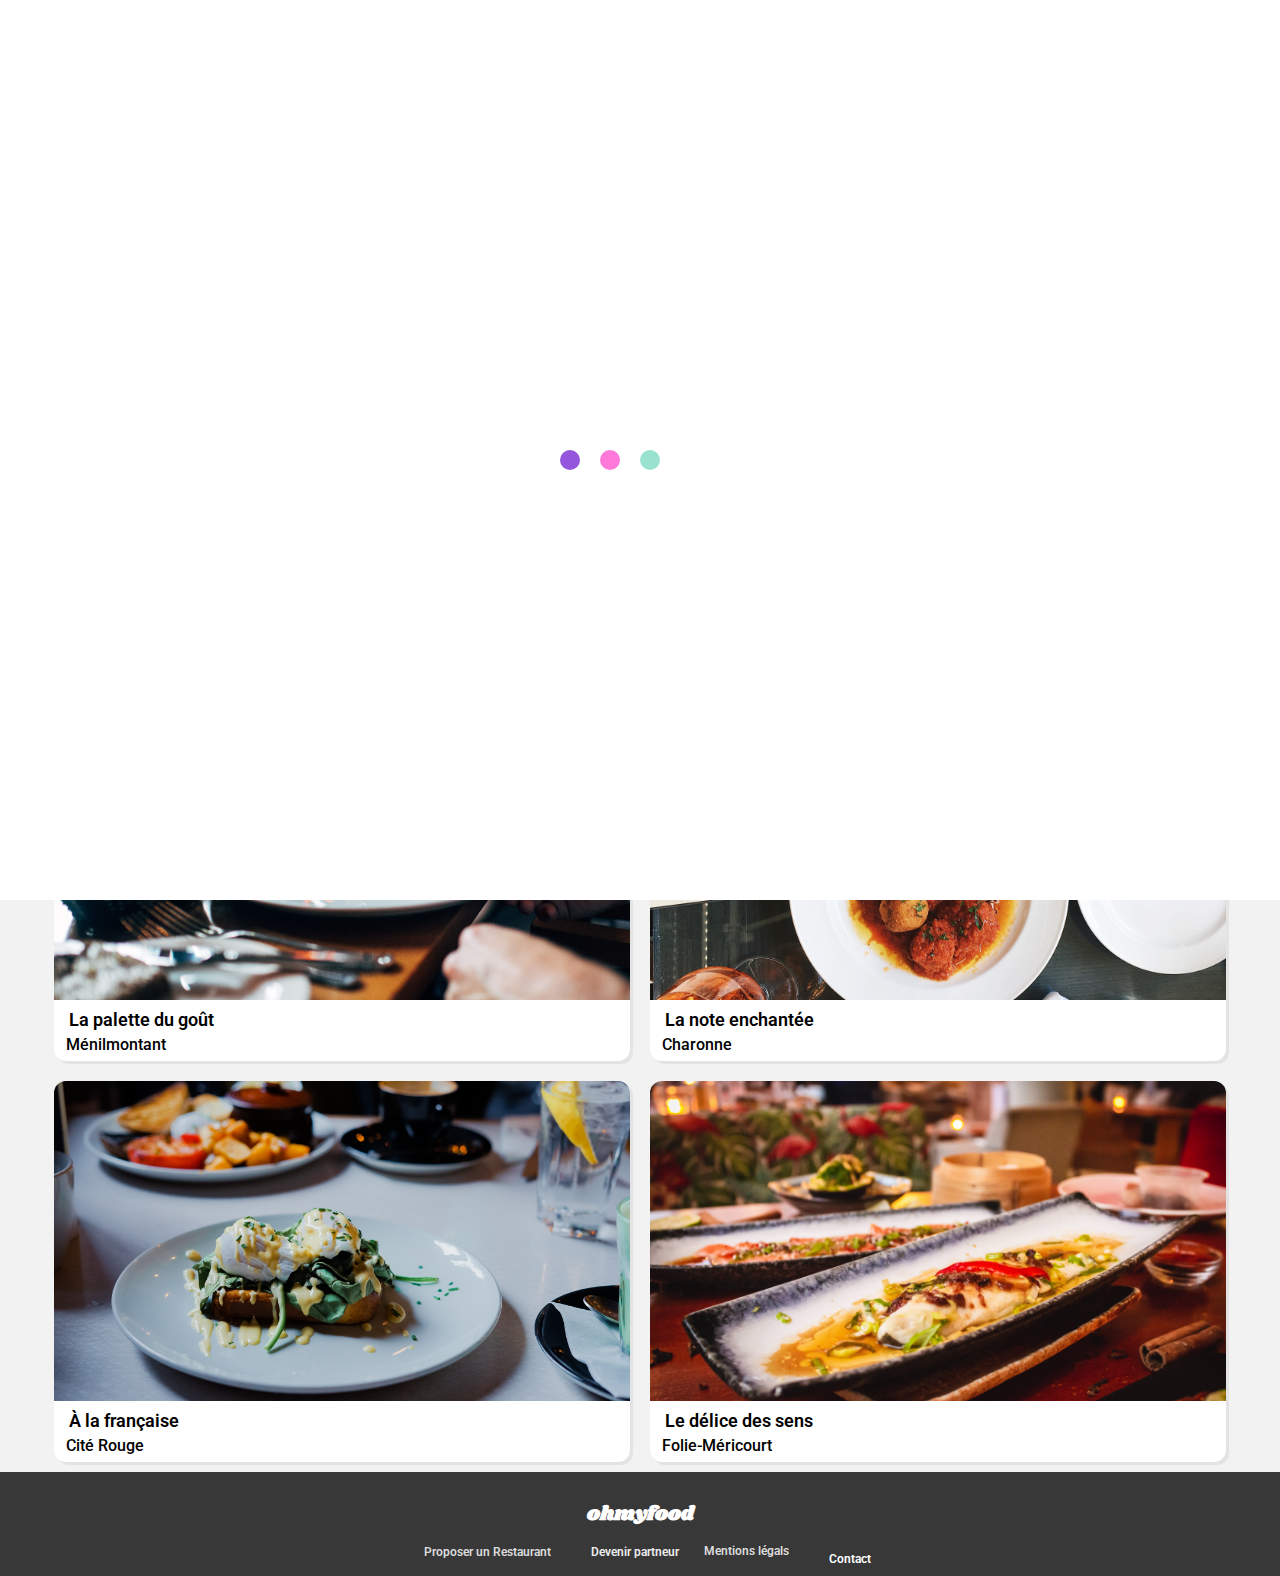
<file: index.html>
<!DOCTYPE html>
<html lang="fr">
<head>
    <meta charset="UTF-8">
    <meta name="description" content="Ohmyfood! est une entreprise de commande de repas en ligne. Notre concept permet aux
    utilisateurs de composer leur propre menu et réduire leur temps d’attente dans les
    restaurants car leur menu est préparé à l’avance. Plus de perte de temps à consulter la carte">
    <meta http-equiv="X-UA-Compatible" content="IE=edge">
    <meta name="viewport" content="width=device-width, initial-scale=1.0">
     <title>OhMyFood</title>
    <link rel="preconnect" href="https://fonts.gstatic.com">
     <link href="https://fonts.googleapis.com/css2?family=Shrikhand&display=swap" rel="stylesheet">
     <link href="https://fonts.googleapis.com/css2?family=Roboto:ital,wght@0,300;0,700;1,100;1,300;1,500&display=swap" rel="stylesheet">
     <link rel="stylesheet" href="https://use.fontawesome.com/releases/v5.15.3/css/all.css" integrity="sha384-SZXxX4whJ79/gErwcOYf+zWLeJdY/qpuqC4cAa9rOGUstPomtqpuNWT9wdPEn2fk" crossorigin="anonymous">
    <link rel="stylesheet" href="./css/style.css">
</head>
<body>
  <div class="chargementDepage">
    <div class="points">
       <div class="point1"></div>
       <div class="point2"></div>
       <div class="point3"></div>
   </div>
  </div>
  <header>
    <div class="logo">Ohmyfood</div>
       <div class="header_conteneur">
          <div class="header_location">
             <div class="paris_location">
                <a class="icon_location" href="#"><i class="fas fa-map-marker-alt"></i></a>
                <p class="header_loction_titre">Paris, BelleVille</p>
              </div>
          </div>
          <div class="header_contneur_contenu">
             <h1>Réservez le menu qui vous convient</h1>
             <p> Découvrez des restaurants d'exception,
                séléctionnés par nos soins.</p>
            <button>Explorer nos restaurants</button>
          </div>  
        </div>
    </header>
        <section class="section_buttons">
                <h1>Fonctionnement</h1>
            <ul class="buttons_dechoix">
                  <li>  
                   <div class="button" >
                      <div class="btn_items">
                         <span>1</span>
                          <div class="icon_text">
                               <i class="fas fa-mobile-alt"></i>
                               <p>Choisissez un restaurant</p>
                          </div>
                       </div>
                    </div>
                </li>
                <li>
                      <div class="button">
                        <div class="btn_items">
                           <span>2</span>
                             <div class="icon_text">
                            <i class="fas fa-list-ul"></i>
                           <p>Composer Votre menu</p>
                           </div>
                          </div>
                        </div>
                </li>
                 <li> 
                   <div class="button">
                      <div class="btn_items"> 
                        <span>3</span>
                          <div class="icon_text">
                        <i class="fas fa-store"></i>
                        <p>Dégustez au restaurant</p>
                          </div>
                      </div>
                   </div>
                </li>
            </ul> 
    </section>
    <main>
         <section class="section_cartes">
                  <h1>Restaurants</h1>
              <div class="cartes_conteneur">
                <div class="carte">
                    <div class="carte_img">
                      <a href="menu.html"><img src="images/restaurants/lapalletedugoute.jpg" alt="lapalette"></a>
                      <button>
                          Nouveau
                          </button>
                    </div>
                       <div class="carte_footer_items">
                          <h3>La palette du goût</h3>
                          <p>Ménilmontant</p>
                          <div class="coeurs">                             
                            <div class="coeur1" ><i class="far fa-heart"></i></div>
                            <div class="coeur2"><i class="fas fa-heart"></i></div>
                         </div>
                          </div>

                </div>
                    <div class="carte">
                      <div class="carte_img">
                        <a href="menu2.html"><img src="images/restaurants/lenoteenchanté.jpg" alt="lanote"></a>
                           <button>
                             Nouveau
                            </button>
                      </div>
                          <div class="carte_footer_items">
                             <h3>La note enchantée</h3>
                             <p>Charonne</p>
                             <div class="coeurs">                             
                              <div class="coeur1" ><i class="far fa-heart"></i></div>
                              <div class="coeur2"><i class="fas fa-heart"></i></div>
                           </div>
                          </div>      
                    </div>
                    <div class="carte">
                         <div class="carte_img">
                           <a href="menu3.html"><img src="images/restaurants/àlafrançaise.jpg" alt="à la français"> </a>
                           <div class="carte_footer_items">
                              <h3>À la française</h3>
                              <p>Cité Rouge</p>
                              <div class="coeurs">                             
                                <div class="coeur1" ><i class="far fa-heart"></i></div>
                                <div class="coeur2"><i class="fas fa-heart"></i></div>
                             </div>
                            </div>
                        </div>
                    </div>
                <div class="carte">
                    <div class="carte_img">
                       <a href="menu4.html"><img src="images/restaurants/ledelicedesens.jpg" alt="le delice de sens"></a>              
                         <div class="carte_footer_items">
                           <h3>Le délice des sens</h3>
                           <p>Folie-Méricourt</p>
                           <div class="coeurs">                             
                            <div class="coeur1" ><i class="far fa-heart"></i></div>
                            <div class="coeur2"><i class="fas fa-heart"></i></div>
                         </div>
                         </div>
                     </div>
                </div>
                <div></div>
              </div>
        </section>
    <footer>
      <div class="footer_items">
            <h2>ohmyfood</h2>
            <div class="footerparagraph_icons">
             <div class="footer_propose">
                <i class="fas fa-utensils"></i>
                <p>Proposer un Restaurant</p>
            </div>
            <div class="footer_partneur">
              <i class="fas fa-hands-helping"></i>
              <p>Devenir partneur</p>
            </div>
            <div class="mention_légal">
              <a href="#">Mentions légals</a>
            </div>
             <div class="contact">
                <a href="mailto:contact@ohmyfood.com">Contact</a>
             </div>
            </div>
      </div>
    </footer>  
  </main>        
</body>
</html>
</file>
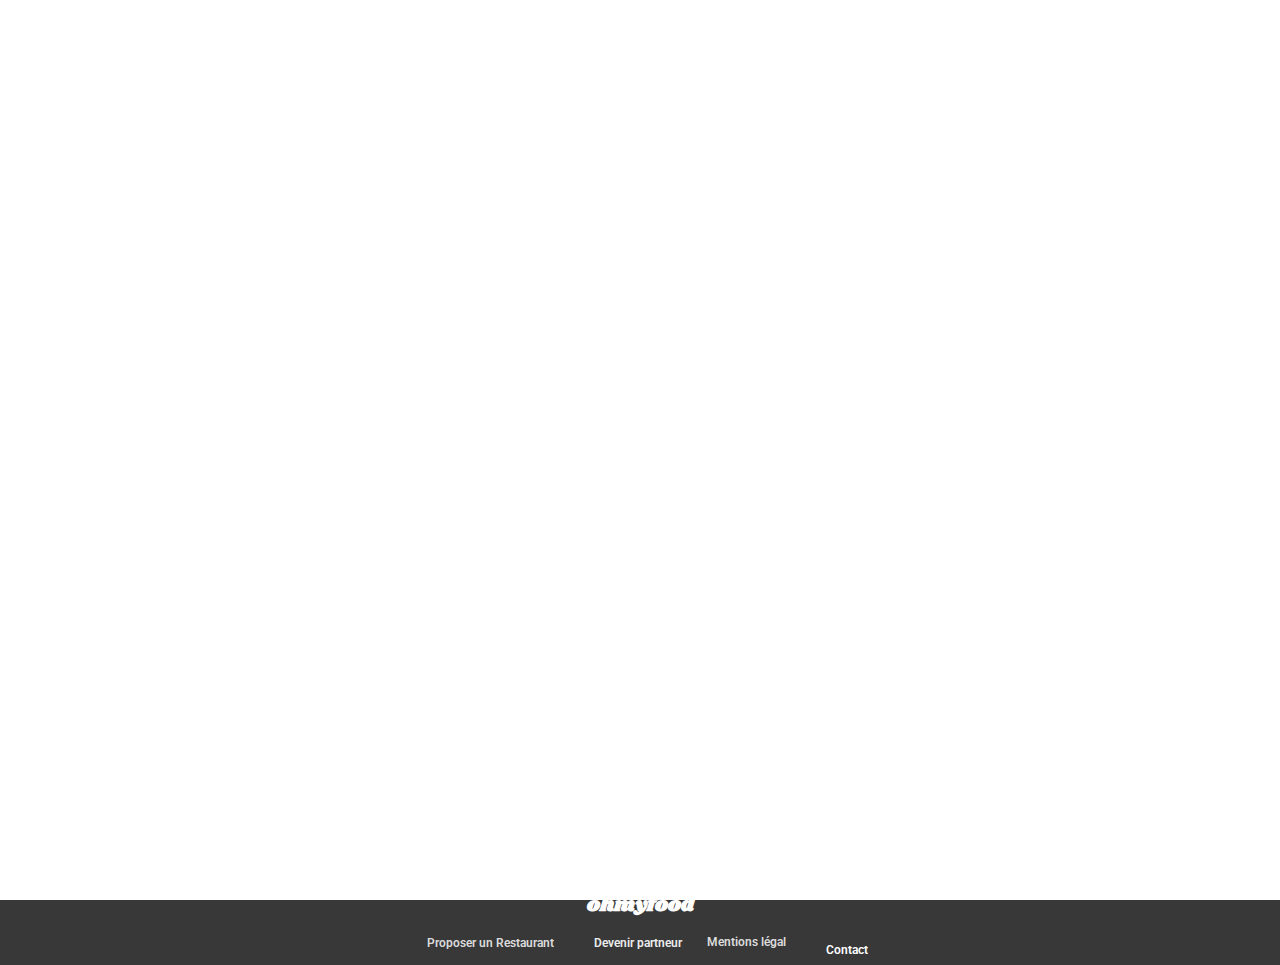
<file: menu.html>
<!DOCTYPE html>
<html lang="en">
<head>
    <meta charset="UTF-8">
    <meta http-equiv="X-UA-Compatible" content="IE=edge">
    <meta name="viewport" content="width=device-width, initial-scale=1.0">
    <title>OhMyFood</title>
    <link rel="preconnect" href="https://fonts.gstatic.com">
     <link href="https://fonts.googleapis.com/css2?family=Shrikhand&display=swap" rel="stylesheet">
     <link href="https://fonts.googleapis.com/css2?family=Roboto:ital,wght@0,300;0,700;1,100;1,300;1,500&display=swap" rel="stylesheet">
     <link rel="stylesheet" href="https://use.fontawesome.com/releases/v5.15.3/css/all.css" integrity="sha384-SZXxX4whJ79/gErwcOYf+zWLeJdY/qpuqC4cAa9rOGUstPomtqpuNWT9wdPEn2fk" crossorigin="anonymous">
    <link rel="stylesheet" href="./css/menu.css">
</head>
<body>
   <div class="chargementDepage">
      <div class="pointsderepond">
         <div class="point1"></div>
         <div class="point2"></div>
         <div class="point3"></div>
     </div>
    </div>
     <header>
          <div class="header_items">
              <a href="index.html"><i class="fas fa-arrow-left"></i></a>
              <h1>Ohmyfood</h1>
           </div>
            <div class="lapalette"><img src="images/restaurants/lapalletedugoute.jpg" alt="lapalette"></div>
      </header>
   <main>
  <section>
      <div class="menu_contneur">
         <div class="titres_icon">
            <h1>La palette du goût</h1>
            <div class="coeurs">                             
               <div class="coeur1" ><i class="far fa-heart"></i></div>
               <div class="coeur2"><i class="fas fa-heart"></i></div>
          </div>
         </div>
        <div class="box_menu_contneur">
           <div class="répas menu_entrée">
                  <p class="entrée-titre">ENTREES</p>
                <div class="menu">  
                    <div class="menu_titre_icon">
                       <h2>Fricassée d'éscargot</h2>
                       <p>au pimet d'espelette</p>
                   </div>
                      <span>25€</span>
                      <div class="slider">
                        <i class="fas fa-check-circle" aria-hidden="true"></i>
                     </div>
                </div>
                <div class="menu">
                    <div class="menu_titre_icon">
                       <h2>Foie gras de canard mi-cuit</h2>
                       <p>et ses copeaux de truffe noire</p>
                    </div>
                     <span>35€</span>
                     <div class="slider">
                        <i class="fas fa-check-circle" aria-hidden="true"></i>
                     </div>
               </div>
               <div class="menu">
                <div class="menu_titre_icon">
                     <h2>oeuf au plat</h2>
                     <p>Assaisonné à la truffe sur lit de caviar</p>
                </div>
                  <span>44€</span> 
                  <div class="slider">
                     <i class="fas fa-check-circle" aria-hidden="true"></i>
                  </div>
               </div>
             </div>
             <div class=" répas menu_plat">
                   <p class="plat_titre" >PLATS</p>
                  <div class="menu">
                     <div class="menuPlat_titre_icon">
                        <h2>Filet des boeuf aux herbes</h2>
                        <p>Accompagné de sa ribambelle de légumes</p>
                     </div>
                     <span>40€</span>
                     <div class="slider">
                        <i class="fas fa-check-circle" aria-hidden="true"></i>
                     </div>
                  </div>
            
                 <div class="menu">
                  <div class="menuPlat_titre_icon">
                    <h2>Parmentier de queque de boeuf</h2>
                    <p>à la truffe noire sa purée de pannais</p>
                  </div>
                  <span>35€</span>
                  <div class="slider">
                     <i class="fas fa-check-circle" aria-hidden="true"></i>
                  </div>
                 </div>
                 <div class="menu">   
                    <div class="menuPlat_titre_icon"> 
                       <h2>Filte de turbo</h2>
                       <p>Aux argumes</p>
                    </div>
                    <span>44€</span>
                    <div class="slider">
                     <i class="fas fa-check-circle" aria-hidden="true"></i>
                    </div>
                   </div>  
                </div>
               <div class=" répas menu_desserts">
                    <p class="titre_déssert">DESSERTS</p>
                  <div class="menu">
                      <div class="menuDesert_titre_icon">
                         <h2>Paris-Brest</h2>
                         <p>Revisiter</p>
                      </div>
                        <span>18€</span>
                        <div class="slider">
                           <i class="fas fa-check-circle" aria-hidden="true"></i>
                          </div>
                      </div>                    
                   <div class="menu">
                     <div class="menuDesert_titre_icon">
                       <h2>Macron aux chocolate d'exception</h2>
                        <p>Et glace à la vanille de madagascar</p>
                     </div>
                     <span>22€</span>
                     <div class="slider">
                        <i class="fas fa-check-circle" aria-hidden="true"></i>
                       </div>
                 </div>
                  <div class="menu">
                    <div class="menuDesert_titre_icon">
                     <h2>Mousse au chocolate</h2>
                      <p>Au pimet d'espelette et à la truffe noire</p>
                    </div>
                    <span>23€</span>
                    <div class="slider">
                     <i class="fas fa-check-circle" aria-hidden="true"></i>
                    </div>              
                  </div>  
              </div>
            </div>
          
       </div>
     <button class="btn_commande">Commander</button>  
 </section>
</main>
 <footer>
    <div class="footer_items">
          <h2>ohmyfood</h2>
        <div class="footerparagraph_icons">
           <div class="footer_propose">
              <i class="fas fa-utensils"></i>
              <p>Proposer un Restaurant</p>
          </div>
          <div class="footer_partneur">
            <i class="fas fa-hands-helping"></i>
            <p>Devenir partneur</p>
          </div>
          <div class="mention_légal">
            <a href="#">Mentions légal</a>
          </div>
           <div class="contact">
              <a href="mailto:contact@ohmyfood.com">Contact</a>
           </div>
         </div>
    </div>
   </footer>   
 </body>
            
</html>
</file>
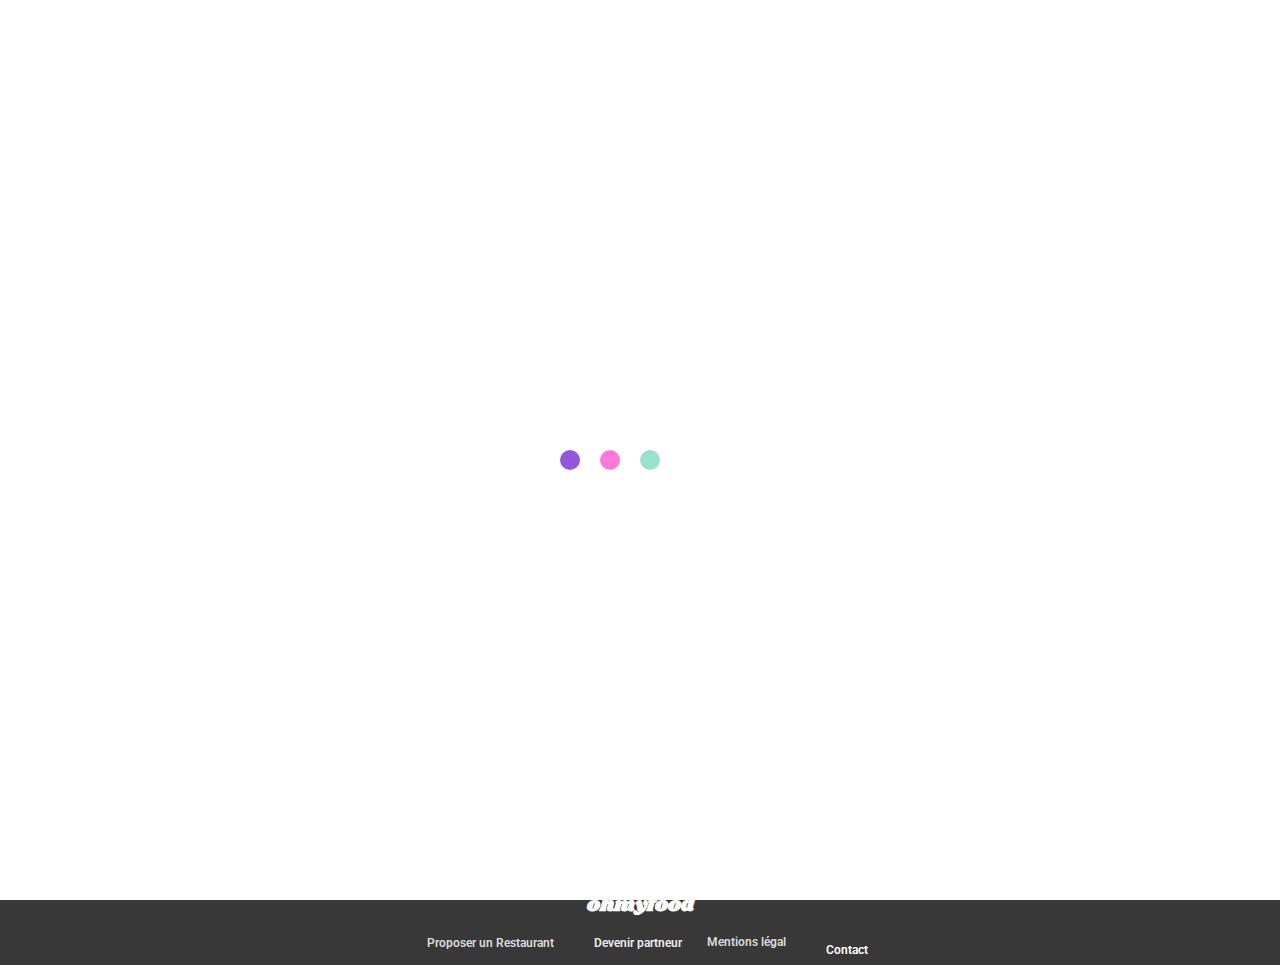
<file: menu2.html>
<!DOCTYPE html>
<html lang="en">
<head>
    <meta charset="UTF-8">
    <meta http-equiv="X-UA-Compatible" content="IE=edge">
    <meta name="viewport" content="width=device-width, initial-scale=1.0">
    <title>la palette du goût</title>
    <link rel="preconnect" href="https://fonts.gstatic.com">
     <link href="https://fonts.googleapis.com/css2?family=Shrikhand&display=swap" rel="stylesheet">
     <link href="https://fonts.googleapis.com/css2?family=Roboto:ital,wght@0,300;0,700;1,100;1,300;1,500&display=swap" rel="stylesheet">
     <link rel="stylesheet" href="https://use.fontawesome.com/releases/v5.15.3/css/all.css" integrity="sha384-SZXxX4whJ79/gErwcOYf+zWLeJdY/qpuqC4cAa9rOGUstPomtqpuNWT9wdPEn2fk" crossorigin="anonymous">
    <link rel="stylesheet" href="./css/menu2.css">
</head>
<body>
   <div class="chargementDepage">
      <div class="points">
         <div class="point1"></div>
         <div class="point2"></div>
         <div class="point3"></div>
     </div>
    </div>
    <header>
         <div class="header_items">
             <a href="index.html"><i class="fas fa-arrow-left"></i></a>
             <h1>OhmyFood</h1>
         </div>
            <div class="lanote"><img src="images/restaurants/lenoteenchanté.jpg" alt="lanote"></div>
    </header>
<main>
  <section>
      <div class="menu_contneur">
         <div class="titres_icon">
            <h1>La note enchantée</h1>
             <div class="coeurs">                             
               <div class="coeur1" ><i class="far fa-heart"></i></div>
               <div class="coeur2"><i class="fas fa-heart"></i></div>
             </div>
          </div>
         <div class="box_menu_contneur">
              <div class="menu_entrée">
                  <p class="entrée_titre">ENTREES</p>
               <div class="menu">                  
                   <div class="menu_titre_icon">
                      <h2>Ravioles de foie gras</h2>
                      <p>Accompagnés de leur crème à la truffe</p>
                   </div>
                      <span>25€</span>
                      <div class="slider">
                        <i class="fas fa-check-circle" aria-hidden="true"></i>
                     </div>   
               </div>
               <div class="menu">                 
                 <div class="menu_titre_icon">
                    <h2>Caviar osciètre </h2>
                     <p>Sur blini à la farine de blé noir</p>
                 </div>
                 <span>35€</span>
                 <div class="slider">
                   <i class="fas fa-check-circle" aria-hidden="true"></i>
                 </div> 
             </div>
              <div class="menu">
                <div class="menu_titre_icon">
                     <h2>Homard et espuma de potiron</h2>
                     <p>Mariné aux zestes d'orange</p>
                </div>
                     <span>20€</span>
                     <div class="slider">
                        <i class="fas fa-check-circle" aria-hidden="true"></i>
                     </div> 
               </div>
               <div class="menu">                 
                 <div class="menu_titre_icon">
                   <h2>Foie gras de canard cuit entier</h2>
                   <p>Confiture de figue et pain toasté</p>
                 </div>
                     <span>35€</span>
                     <div class="slider">
                        <i class="fas fa-check-circle" aria-hidden="true"></i>
                     </div> 
                </div>
             </div>
             <div class="menu_plat">
                   <p class="plat_titre" >PLATS</p>
                 <div class="menu">                       
                     <div class="menuPlat_titre_icon">
                        <h2>Noix de coquilles Saint-Jacques</h2>
                        <p>Sur lit de purée de céleri-rave</p>
                      </div>
                     <span>40€</span>
                     <div class="slider">
                        <i class="fas fa-check-circle" aria-hidden="true"></i>
                     </div> 
                  </div>           
                 <div class="menu">
                    <div class="menuPlat_titre_icon">
                       <h2>Langoustine poêlée</h2>
                       <p>Purée de patate douce</p>
                    </div>
                       <span>35€</span> 
                       <div class="slider">
                        <i class="fas fa-check-circle" aria-hidden="true"></i>
                       </div> 
                 </div>
                 <div class="menu">                    
                    <div class="menuPlat_titre_icon"> 
                       <h2>Mijoté de queue de boeuf </h2>
                       <p>Et riz sauvage aux zestes de citron</p>
                    </div>
                          <span>44€</span>
                          <div class="slider">
                           <i class="fas fa-check-circle" aria-hidden="true"></i>
                        </div> 
                   </div>  
               </div>
                   <div class="menu_desserts">
                        <p class="titre_déssert">DESSERTS</p>
                      <div class="menu">                     
                         <div class="menuDesert_titre_icon">
                            <h2>Macaron noisette et chocolat</h2>
                            <p>Glace au caramel brun et sel de Guérande</p>
                         </div>
                          <span>18€</span>
                          <div class="slider">
                           <i class="fas fa-check-circle" aria-hidden="true"></i>
                        </div> 
                      </div>                     
                    <div class="menu">                       
                       <div class="menuDesert_titre_icon">
                          <h2>Baba au rhum revisité </h2>
                          <p>Avec son coulis de citron</p>
                       </div>
                        <span>22€</span>
                       <div class="slider">
                        <i class="fas fa-check-circle" aria-hidden="true"></i>
                       </div> 
                   </div>
                  <div class="menu">                    
                    <div class="menuDesert_titre_icon">
                       <h2>Tarte au citron meringuée </h2>
                       <p>Déstructurée</p>
                    </div>
                         <span>23€</span>
                         <div class="slider">
                           <i class="fas fa-check-circle" aria-hidden="true"></i>
                        </div> 
                  </div>  
              </div>
           </div>            
       </div>
     <button class="btn_commande">Commander</button>
 </section>
</main>
 <footer>
    <div class="footer_items">
        <h2>ohmyfood</h2>
        <div class="footerparagraph_icons">
           <div class="footer_propose">
              <i class="fas fa-utensils"></i>
              <p>Proposer un Restaurant</p>
           </div>
          <div class="footer_partneur">
            <i class="fas fa-hands-helping"></i>
            <p>Devenir partneur</p>
          </div>
          <div class="mention_légal">
            <a href="#">Mentions légal</a>
          </div>
           <div class="contact">
              <a href="mailto:contact@ohmyfood.com">Contact</a>
           </div>
       </div>
    </div>
   </footer>   
 </body>
            
</html>
</file>
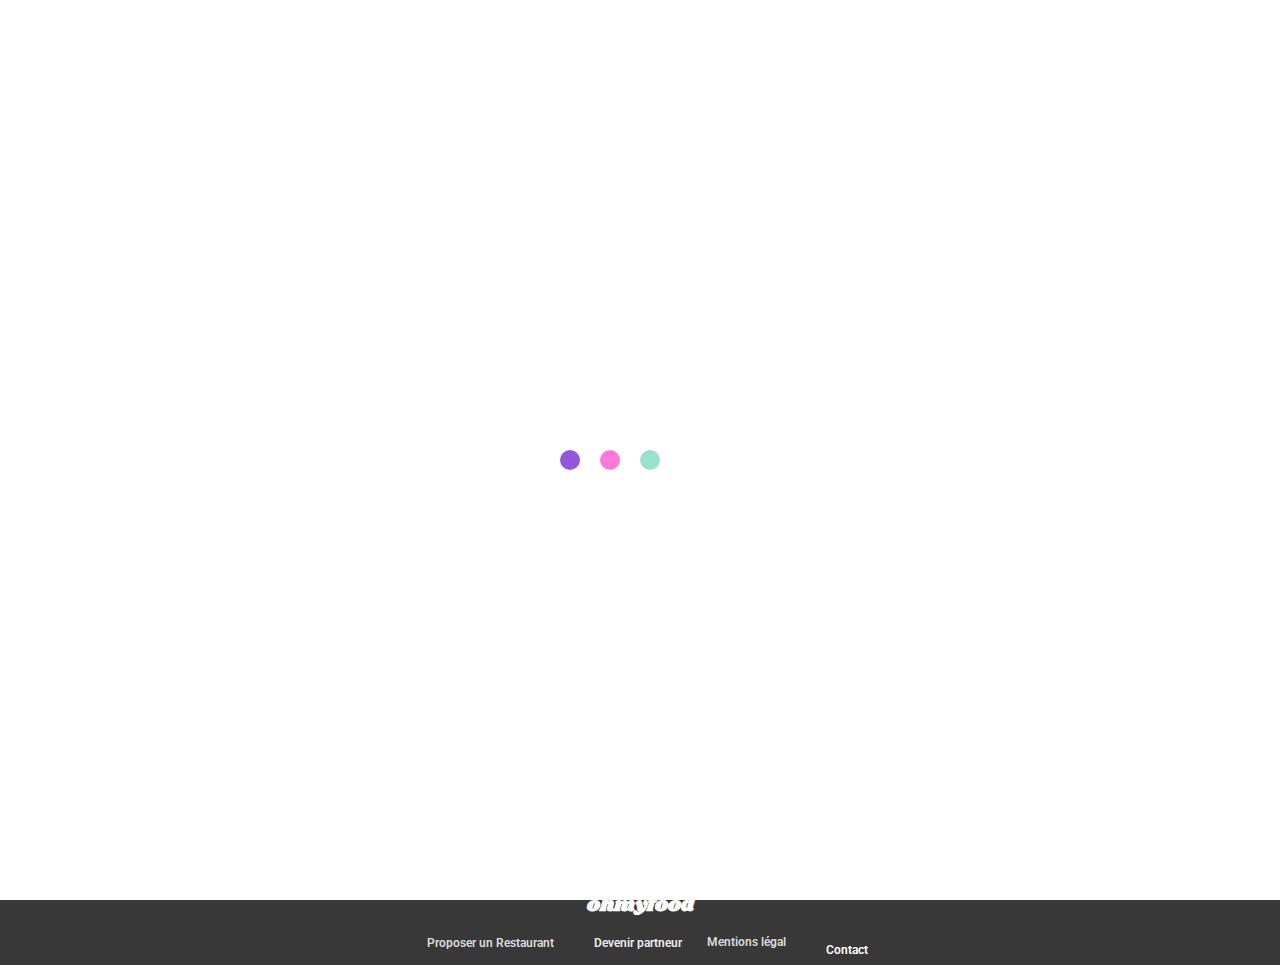
<file: menu3.html>
<!DOCTYPE html>
<html lang="en">
<head>
    <meta charset="UTF-8">
    <meta http-equiv="X-UA-Compatible" content="IE=edge">
    <meta name="viewport" content="width=device-width, initial-scale=1.0">
    <title>Réstaurant/OhMyFood</title>
    <link rel="preconnect" href="https://fonts.gstatic.com">
     <link href="https://fonts.googleapis.com/css2?family=Shrikhand&display=swap" rel="stylesheet">
     <link href="https://fonts.googleapis.com/css2?family=Roboto:ital,wght@0,300;0,700;1,100;1,300;1,500&display=swap" rel="stylesheet">
     <link rel="stylesheet" href="https://use.fontawesome.com/releases/v5.15.3/css/all.css" integrity="sha384-SZXxX4whJ79/gErwcOYf+zWLeJdY/qpuqC4cAa9rOGUstPomtqpuNWT9wdPEn2fk" crossorigin="anonymous">
    <link rel="stylesheet" href="./css/menu3.css">
</head>
<body>
   <div class="chargementDepage">
      <div class="points">
         <div class="point1"></div>
         <div class="point2"></div>
         <div class="point3"></div>
     </div>
    </div>
    <header>
         <div class="header_items">
             <a href="index.html"><i class="fas fa-arrow-left"></i></a>
             <h1>Ohmyfood</h1>
         </div>
            <div class="alafrançais"><img src="images/restaurants/àlafrançaise.jpg" alt="à la française"></div>
      </header>
<main>
  <section>
      <div class="menu_contneur">
         <div class="titres_icon">
            <h1>À la française</h1>
            <div class="coeurs">                             
               <div class="coeur1" ><i class="far fa-heart"></i></div>
               <div class="coeur2"><i class="fas fa-heart"></i></div>
           </div>
         </div>
         <div class="box_menu_contneur">
             <div class="menu_entrée">
                  <p class="entrée_titre">ENTREES</p>
                <div class="menu">
                   <div class="menu_titre_icon">
                      <h2>Tartare de poulpe acidulé</h2>
                      <p>Aux zestes d'orange</p>
                   </div>
                      <span>25€</span>
                      <div class="slider">
                        <i class="fas fa-check-circle" aria-hidden="true"></i>
                     </div>                       
                </div>
                <div class="menu">
                  <div class="menu_titre_icon">
                     <h2>Velouté de légumes d'antan </h2>
                     <p>Carotte, panais, topinambour</p>
                 </div>
                    <span>25€</span>
                      <div class="slider">
                        <i class="fas fa-check-circle" aria-hidden="true"></i>
                     </div>                     
                </div>
                <div class="menu">
                  <div class="menu_titre_icon">
                     <h2>Soupe à l'oignon</h2>
                     <p>Revisitée</p>
                  </div>
                    <span>25€</span>
                      <div class="slider">
                        <i class="fas fa-check-circle" aria-hidden="true"></i>
                     </div>                        
               </div>
             </div>
             <div class="menu_plat">
                   <p class="plat_titre" >PLATS</p>
                  <div class="menu">
                     <div class="menuPlat_titre_icon">
                        <h2>Coquilles Saint-Jacques</h2>
                        <p>Accompagnées d'une purée de panais</p>
                     </div>
                       <span>25€</span>
                      <div class="slider">
                        <i class="fas fa-check-circle" aria-hidden="true"></i>
                     </div>                        
                   </div>
                  <div class="menu">                  
                  <div class="menuPlat_titre_icon">
                    <h2>Magret de canard</h2>
                    <p>Et parmentier de pommes de terre</p>
                  </div>
                      <span>25€</span>
                    <div class="slider">
                        <i class="fas fa-check-circle" aria-hidden="true"></i>
                     </div>   
                 </div>
                 <div class="menu">
                    <div class="menuPlat_titre_icon"> 
                       <h2>Et parmentier de pommes de terre</h2>
                       <p>Sur son lit de gnocchis aux légumes</p>
                    </div>
                      <span>25€</span>
                    <div class="slider">
                      <i class="fas fa-check-circle" aria-hidden="true"></i>
                    </div>   
                   </div>  
             </div>
               <div class="menu_desserts">
                    <p class="titre_déssert">DESSERTS</p>
                  <div class="menu">
                       <div class="menuDesert_titre_icon">
                          <h2>Pétales de violettes glacés</h2>
                          <p>Et purée de noisettes</p>
                       </div>
                        <span>25€</span>
                       <div class="slider">
                        <i class="fas fa-check-circle" aria-hidden="true"></i>
                       </div>   
                    </div> 
                    
                   <div class="menu">
                     <div class="menuDesert_titre_icon">
                       <h2>Fondant au chocolat</h2>
                        <p>Revisité</p>
                     </div>
                     <span>25€</span>
                     <div class="slider">
                       <i class="fas fa-check-circle" aria-hidden="true"></i>
                    </div>   
                 </div>
                  <div class="menu">
                    <div class="menuDesert_titre_icon">
                     <h2>Millefeuille croustillant </h2>
                      <p>Myrtilles et pâte d’amande</p>
                    </div>
                    <span>25€</span>
                    <div class="slider">
                      <i class="fas fa-check-circle" aria-hidden="true"></i>
                   </div>     
                  </div>  
              </div>
            </div>
       </div>
     <button class="btn_commande">Commander </button>
</section>
</main>   
 <footer>
    <div class="footer_items">
        <h2>ohmyfood</h2>
        <div class="footerparagraph_icons">
           <div class="footer_propose">
              <i class="fas fa-utensils"></i>
              <p>Proposer un Restaurant</p>
          </div>
          <div class="footer_partneur">
            <i class="fas fa-hands-helping"></i>
            <p>Devenir partneur</p>
          </div>
          <div class="mention_légal">
            <a href="#">Mentions légal</a>
          </div>
           <div class="contact">
              <a href="mailto:contact@ohmyfood.com">Contact</a>
           </div>
       </div>
    </div>
   </footer>
 </body>
            
</html>
</file>
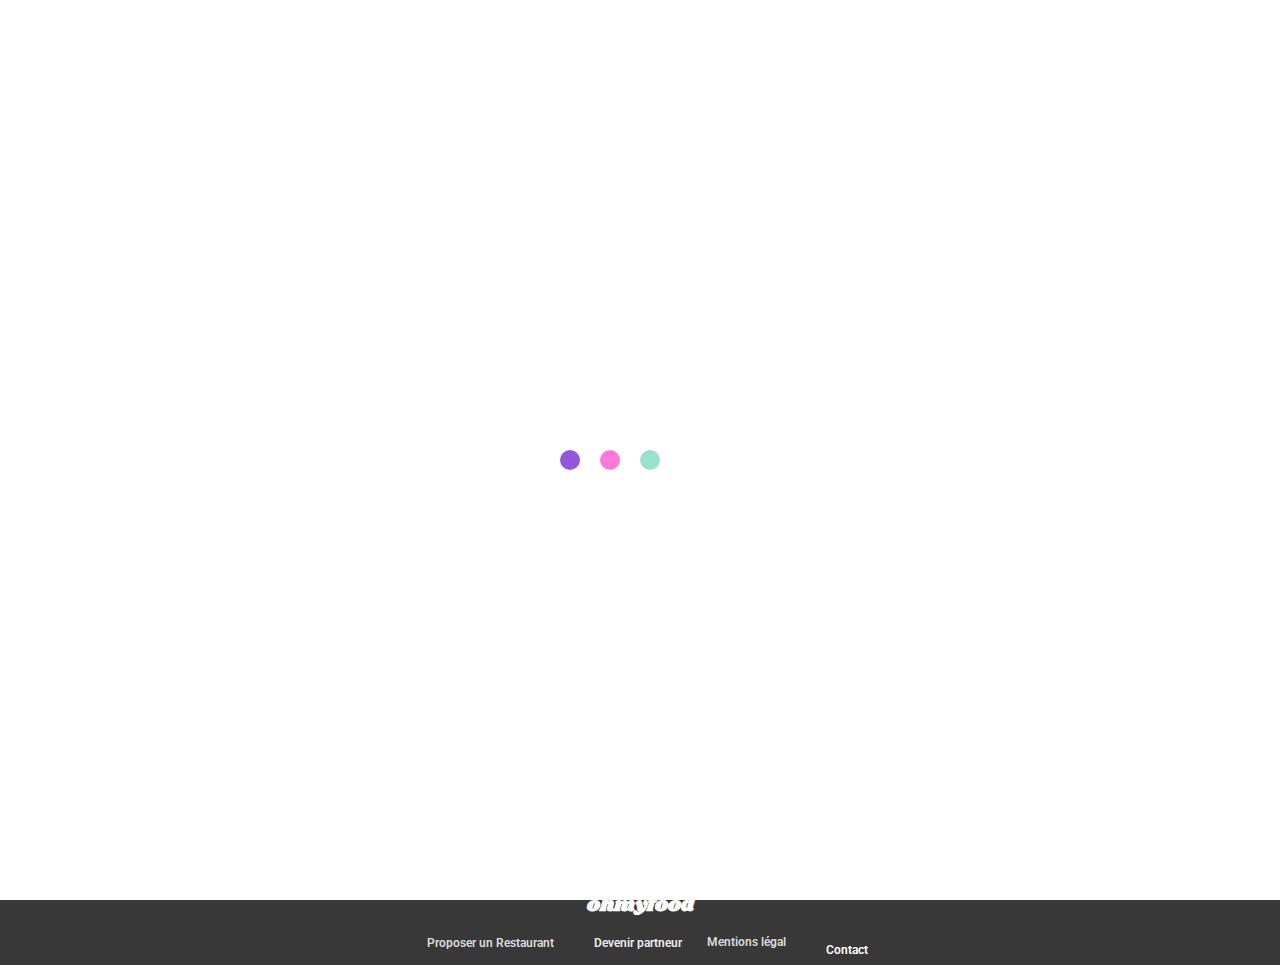
<file: menu4.html>
<!DOCTYPE html>
<html lang="en">
<head>
    <meta charset="UTF-8">
    <meta http-equiv="X-UA-Compatible" content="IE=edge">
    <meta name="viewport" content="width=device-width, initial-scale=1.0">
    <title>Réstaurant/OhMyFood</title>
    <link rel="preconnect" href="https://fonts.gstatic.com">
     <link href="https://fonts.googleapis.com/css2?family=Shrikhand&display=swap" rel="stylesheet">
     <link href="https://fonts.googleapis.com/css2?family=Roboto:ital,wght@0,300;0,700;1,100;1,300;1,500&display=swap" rel="stylesheet">
     <link rel="stylesheet" href="https://use.fontawesome.com/releases/v5.15.3/css/all.css" integrity="sha384-SZXxX4whJ79/gErwcOYf+zWLeJdY/qpuqC4cAa9rOGUstPomtqpuNWT9wdPEn2fk" crossorigin="anonymous">
     <link rel="stylesheet" href="./css/menu4.css">
</head>
<body>
   <div class="chargementDepage">
      <div class="points">
         <div class="point1"></div>
         <div class="point2"></div>
         <div class="point3"></div>
     </div>
    </div>
    <header>
         <div class="header_items">
             <a href="index.html"><i class="fas fa-arrow-left"></i></a>
             <h1>Ohmyfood</h1>
         </div>
            <div class="ladélis"><img src="images/restaurants/àlafrançaise.jpg" alt="ladélis"></div>
      </header>
 <main>
  <section>
      <div class="menu_contneur">
         <div class="titres_icon">
            <h1>Le délice des sens</h1>
            <div class="coeurs">                             
               <div class="coeur1" ><i class="far fa-heart"></i></div>
               <div class="coeur2"><i class="fas fa-heart"></i></div>
           </div>
         </div>
         <div class="box_menu_contneur">
            <div class="menu_entrée">
                    <p class="entrée_titre">ENTREES</p>
                 <div class="menu">
                     <div class="menu_titre_icon">
                        <h2>Tartare de thon</h2>                       
                        <p>Assaisonné au yuzu</p>
                     </div>
                       <span>25€</span>
                      <div class="slider">
                          <i class="fas fa-check-circle" aria-hidden="true"></i>
                      </div>                       
                    </div>
                 <div class="menu">
                    <div class="menu_titre_icon">
                       <h2>Bouchée de homard croustillant</h2> 
                       <p> Et sa farandole de petits légumes </p>
                    </div>
                          <span>35€</span>
                       <div class="slider">
                        <i class="fas fa-check-circle" aria-hidden="true"></i>
                       </div>                     
                  </div>
                <div class="menu">
                  <div class="menu_titre_icon">
                      <h2>Velouté de cèpes </h2>
                      <p>Aux truffes</p>
                  </div>
                      <span>20€</span>
                      <div class="slider">
                         <i class="fas fa-check-circle" aria-hidden="true"></i>
                     </div>                        
                </div>
             </div>
             <div class="menu_plat">
                   <p class="plat_titre">PLATS</p>
                 <div class="menu">
                     <div class="menuPlat_titre_icon">
                        <h2>Poulet rôti aux herbes de Provence</h2>
                       <p>Et sa crème de truffe</p>
                     </div>
                     <span>40€</span>
                      <div class="slider">
                        <i class="fas fa-check-circle" aria-hidden="true"></i>
                     </div>                        
                   </div>
                  <div class="menu">                  
                     <div class="menuPlat_titre_icon">
                        <h2>Langouste rôtie </h2>                     
                        <p> Et ses légumes de saison</p>
                     </div>
                      <span>35€</span>
                    <div class="slider">
                        <i class="fas fa-check-circle" aria-hidden="true"></i>
                     </div>   
                  </div>
                 <div class="menu">
                      <div class="menuPlat_titre_icon"> 
                         <h2>Côte de boeuf Angus </h2>
                         <p>Et sa purée de panais</p>
                     </div>
                      <span>44€</span>
                       <div class="slider">
                          <i class="fas fa-check-circle" aria-hidden="true"></i>
                       </div>   
                   </div>  
            </div>
               <div class="menu_desserts">
                    <p class="titre_déssert">DESSERTS</p>
                  <div class="menu">
                       <div class="menuDesert_titre_icon">
                          <h2>Farandole de desserts</h2>
                          <p>Du chef</p>
                       </div>
                         <span>18€</span>
                       <div class="slider">
                        <i class="fas fa-check-circle" aria-hidden="true"></i>
                      </div>   
                  </div> 
                  <div class="menu">
                     <div class="menuDesert_titre_icon">
                        <h2>Crème brulée</h2>
                        <p>Revisité</p>
                     </div>
                       <span>22€</span>
                     <div class="slider">
                        <i class="fas fa-check-circle" aria-hidden="true"></i>
                     </div>   
                 </div>
                 <div class="menu">
                    <div class="menuDesert_titre_icon">
                       <h2>Tiramisu </h2>
                        <p>À la noisette</p>
                    </div>
                      <span>23€</span>
                     <div class="slider">
                        <i class="fas fa-check-circle" aria-hidden="true"></i>
                     </div>     
                  </div>  
              </div>
            </div>
       </div>
     <button class="btn_commande"> Commander</button>
 </section>
</main>  
 <footer>
    <div class="footer_items">
        <h2>ohmyfood</h2>
        <div class="footerparagraph_icons">
           <div class="footer_propose">
              <i class="fas fa-utensils"></i>
              <p>Proposer un Restaurant</p>
           </div>
          <div class="footer_partneur">
            <i class="fas fa-hands-helping"></i>
            <p>Devenir partneur</p>
          </div>
          <div class="mention_légal">
            <a href="#">Mentions légal</a>
          </div>
           <div class="contact">
              <a href="mailto:contact@ohmyfood.com">Contact</a>
           </div>
       </div>
    </div>
   </footer> 
 </body>
            
</html>
</file>
<file: css/style.css>
@charset "UTF-8";
.chargementDepage {
  display: -webkit-box;
  display: -ms-flexbox;
  display: flex;
  -webkit-box-orient: horizontal;
  -webkit-box-direction: normal;
      -ms-flex-direction: row;
          flex-direction: row;
  width: 100%;
  height: 100%;
  background-color: white;
  z-index: 3;
  position: fixed;
  -webkit-animation: bg 3s linear both;
          animation: bg 3s linear both;
}

@-webkit-keyframes bg {
  0% {
    opacity: 1;
  }
  25% {
    opacity: .7;
  }
  50% {
    opacity: .5;
  }
  75% {
    opacity: .3;
  }
  100% {
    opacity: 0;
    z-index: -3;
  }
}

@keyframes bg {
  0% {
    opacity: 1;
  }
  25% {
    opacity: .7;
  }
  50% {
    opacity: .5;
  }
  75% {
    opacity: .3;
  }
  100% {
    opacity: 0;
    z-index: -3;
  }
}

.chargementDepage .points {
  display: -webkit-box;
  display: -ms-flexbox;
  display: flex;
  -webkit-box-pack: center;
      -ms-flex-pack: center;
          justify-content: center;
  -webkit-box-align: center;
      -ms-flex-align: center;
          align-items: center;
  position: absolute;
  top: 50%;
  left: 35%;
}

@media (min-width: 370px) {
  .chargementDepage .points {
    left: 40%;
  }
}

@media (min-width: 700px) {
  .chargementDepage .points {
    left: 40%;
  }
}

@media (min-width: 1024px) {
  .chargementDepage .points {
    left: 43%;
  }
}

.chargementDepage .points div {
  margin: 0px 10px;
  border-radius: 50%;
}

.chargementDepage .points .point1 {
  width: 20px;
  height: 20px;
  background-color: #9356DC;
  -webkit-animation: points_rebond 1.3s linear 3 both;
          animation: points_rebond 1.3s linear 3 both;
}

.chargementDepage .points .point2 {
  width: 20px;
  height: 20px;
  background-color: #FF79DA;
  -webkit-animation: points_rebond 1.6s linear 3 both;
          animation: points_rebond 1.6s linear 3 both;
}

.chargementDepage .points .point3 {
  width: 20px;
  height: 20px;
  background-color: #99E2D0;
  -webkit-animation: points_rebond 1.9s linear 3 both;
          animation: points_rebond 1.9s linear 3 both;
}

@-webkit-keyframes points_rebond {
  0% {
    -webkit-transform: scale(0);
            transform: scale(0);
  }
  50% {
    -webkit-transform: scale(1.5);
            transform: scale(1.5);
  }
  100% {
    -webkit-transform: scale(0);
            transform: scale(0);
  }
}

@keyframes points_rebond {
  0% {
    -webkit-transform: scale(0);
            transform: scale(0);
  }
  50% {
    -webkit-transform: scale(1.5);
            transform: scale(1.5);
  }
  100% {
    -webkit-transform: scale(0);
            transform: scale(0);
  }
}

body {
  position: relative;
  padding: 0;
  margin: 0 auto;
  -webkit-box-sizing: border-box;
          box-sizing: border-box;
  height: 100%;
  width: 100%;
  max-width: 1500px;
  min-width: 100px;
  z-index: 1;
}

@media (min-width: 700px) {
  body {
    width: 100%;
  }
}

body header {
  width: 100%;
}

@media (min-width: 700px) {
  body header {
    min-width: 500px;
  }
}

body header .logo {
  display: -webkit-box;
  display: -ms-flexbox;
  display: flex;
  -webkit-box-pack: center;
      -ms-flex-pack: center;
          justify-content: center;
  font-family: "Shrikhand", cursive;
  font-size: 30px;
  margin-left: auto;
  padding-top: 20px;
}

body header .header_conteneur {
  display: block;
  width: 100%;
  height: 330px;
  background-color: #f2f2f2;
}

body header .header_conteneur .header_location {
  display: -webkit-box;
  display: -ms-flexbox;
  display: flex;
  -webkit-box-pack: center;
      -ms-flex-pack: center;
          justify-content: center;
  width: 100%;
  height: 50px;
  background-color: #e7e7e7;
  border-top: 3px #d6d5d5 solid;
}

body header .header_conteneur .header_location .paris_location {
  display: -webkit-box;
  display: -ms-flexbox;
  display: flex;
  -webkit-box-align: center;
      -ms-flex-align: center;
          align-items: center;
  padding: 0.5rem;
}

body header .header_conteneur .header_location .paris_location .header_loction_titre {
  padding-left: .6rem;
  font: bolder 1rem 'Roboto', sans-serif;
  color: #4b4848;
}

body header .header_conteneur .header_location .paris_location .icon_location {
  color: #2e2d2d;
  font-size: 15px;
}

body header .header_conteneur .header_contneur_contenu {
  text-align: center;
}

body header .header_conteneur .header_contneur_contenu h1 {
  padding: 0 15px;
  font-size: 20px;
  font-weight: bold 700;
  font-family: 'Roboto', sans-serif;
}

@media (min-width: 700px) {
  body header .header_conteneur .header_contneur_contenu h1 {
    font-size: 25px;
  }
}

body header .header_conteneur .header_contneur_contenu p {
  font: 500 1rem "Roboto", sans-serif;
  color: gray;
  padding: 0 10px;
}

@media (min-width: 700px) {
  body header .header_conteneur .header_contneur_contenu p {
    font-size: 20px;
  }
}

body header .header_conteneur .header_contneur_contenu button {
  border: none;
  font-weight: 500;
  font-size: 1.1rem;
  color: white;
  border-radius: 100px;
  background-color: #5a5a5a;
  background-image: -webkit-gradient(linear, left bottom, left top, from(rgba(147, 86, 220, 0.9)), to(rgba(255, 121, 218, 0.9)));
  background-image: linear-gradient(0deg, rgba(147, 86, 220, 0.9), rgba(255, 121, 218, 0.9));
  cursor: pointer;
  -webkit-transition-duration: .5s;
          transition-duration: .5s;
  margin-top: 20px;
  padding: 17px;
}

body header .header_conteneur .header_contneur_contenu button:hover {
  background-color: white;
  -webkit-box-shadow: 7px 7px 7px #8d8a8a;
          box-shadow: 7px 7px 7px #8d8a8a;
}

body .section_buttons {
  text-align: center;
  margin-top: 50px;
}

body .section_buttons h1 {
  font-size: 20px;
  font-weight: bold 700;
  font-family: 'Roboto', sans-serif;
  padding-right: 7rem;
  margin-bottom: 0;
}

@media (min-width: 700px) {
  body .section_buttons h1 {
    display: -webkit-box;
    display: -ms-flexbox;
    display: flex;
    -webkit-box-pack: center;
        -ms-flex-pack: center;
            justify-content: center;
    padding-right: 2rem;
    font-size: 30px;
    margin: 10px 0;
  }
}

@media (min-width: 1024px) {
  body .section_buttons h1 {
    padding-left: 50px;
  }
}

@media (min-width: 370px) {
  body .section_buttons h1 {
    padding-left: .5rem;
  }
}

body .section_buttons .buttons_dechoix {
  display: -webkit-box;
  display: -ms-flexbox;
  display: flex;
  -webkit-box-orient: vertical;
  -webkit-box-direction: normal;
      -ms-flex-direction: column;
          flex-direction: column;
  padding-left: 25px;
  margin-top: 5px;
}

@media (min-width: 700px) {
  body .section_buttons .buttons_dechoix {
    display: -webkit-box;
    display: -ms-flexbox;
    display: flex;
    -webkit-box-orient: horizontal;
    -webkit-box-direction: normal;
        -ms-flex-direction: row;
            flex-direction: row;
    -ms-flex-wrap: wrap;
        flex-wrap: wrap;
    -webkit-box-pack: center;
        -ms-flex-pack: center;
            justify-content: center;
    margin-left: 40px;
  }
}

@media (min-width: 370px) {
  body .section_buttons .buttons_dechoix {
    padding-left: 50px;
  }
}

body .section_buttons .buttons_dechoix li {
  list-style-type: none;
}

body .section_buttons .buttons_dechoix li .button {
  position: relative;
  width: 83%;
  min-width: 10%;
  margin: .9rem 0;
  padding: 0.3rem 1rem;
  border-radius: 1rem;
  background-color: #f2f2f2;
  border: none;
  -webkit-box-shadow: 2px 2px 2px 0.2px #e0e0e0;
          box-shadow: 2px 2px 2px 0.2px #e0e0e0;
  cursor: pointer;
}

@media (min-width: 370px) {
  body .section_buttons .buttons_dechoix li .button {
    width: 70%;
    padding-right: 60px;
  }
}

@media (min-width: 700px) {
  body .section_buttons .buttons_dechoix li .button {
    margin: 10px 45px 10px 20px;
    padding: 0 10px;
    width: 300px;
    height: 90px;
  }
}

body .section_buttons .buttons_dechoix li .button:hover {
  background-color: #f0e5f7;
}

body .section_buttons .buttons_dechoix li .button .btn_items {
  display: -webkit-box;
  display: -ms-flexbox;
  display: flex;
  -webkit-box-orient: vertical;
  -webkit-box-direction: normal;
      -ms-flex-direction: column;
          flex-direction: column;
  padding-top: 0;
}

@media (min-width: 370px) {
  body .section_buttons .buttons_dechoix li .button .btn_items {
    -webkit-box-align: center;
        -ms-flex-align: center;
            align-items: center;
  }
}

@media (min-width: 700px) {
  body .section_buttons .buttons_dechoix li .button .btn_items {
    padding-top: 20px;
  }
}

body .section_buttons .buttons_dechoix li .button .btn_items span {
  position: absolute;
  font-family: "Roboto", sans-serif;
  font-weight: 600;
  left: -15px;
  top: 16px;
  width: 2rem;
  height: 2rem;
  display: -webkit-box;
  display: -ms-flexbox;
  display: flex;
  -webkit-box-pack: center;
      -ms-flex-pack: center;
          justify-content: center;
  -webkit-box-align: center;
      -ms-flex-align: center;
          align-items: center;
  background-color: #9356DC;
  border-radius: 50%;
  color: white;
}

@media (min-width: 700px) {
  body .section_buttons .buttons_dechoix li .button .btn_items span {
    top: 30px;
  }
}

body .section_buttons .buttons_dechoix li .button .btn_items .icon_text {
  display: -webkit-box;
  display: -ms-flexbox;
  display: flex;
  -webkit-box-align: center;
      -ms-flex-align: center;
          align-items: center;
  padding-left: 1.2rem;
  text-align: center;
  padding-top: 0px;
}

@media (min-width: 370px) {
  body .section_buttons .buttons_dechoix li .button .btn_items .icon_text {
    padding-right: 10px;
  }
}

body .section_buttons .buttons_dechoix li .button .btn_items .icon_text .fas {
  color: #8a8888;
  padding-right: 10px;
}

@media (min-width: 700px) {
  body .section_buttons .buttons_dechoix li .button .btn_items .icon_text .fas {
    padding-right: 0;
  }
}

@media (min-width: 370px) {
  body .section_buttons .buttons_dechoix li .button .btn_items .icon_text .fas {
    padding-right: 13px;
  }
}

body .section_buttons .buttons_dechoix li .button .btn_items p {
  padding-left: 1rem;
  font: 600 1rem 'Roboto', sans-serif;
  color: #3a3939;
}

@media (min-width: 700px) {
  body .section_buttons .buttons_dechoix li .button .btn_items p {
    font-size: 20px;
  }
}

@media (min-width: 370px) {
  body .section_buttons .buttons_dechoix li .button .btn_items p {
    padding-left: 10px;
    font-size: 14px;
  }
}

body .section_buttons .buttons_dechoix li .button .btn_items:hover .fas {
  color: #9356DC;
}

main {
  background-color: #f2f2f2;
}

main .section_cartes {
  background-color: #f2f2f2;
  height: 100%;
  margin-top: 50px;
}

@media (min-width: 700px) {
  main .section_cartes {
    width: 100%;
    margin-top: 20px;
  }
}

@media (min-width: 1024px) {
  main .section_cartes {
    margin-top: 10px;
  }
}

main .section_cartes h1 {
  font-size: 20px;
  font-weight: bold 700;
  font-family: 'Roboto', sans-serif;
  height: 100%;
  margin: 0;
  padding: 20px 0 0 20px;
}

@media (min-width: 700px) {
  main .section_cartes h1 {
    padding-left: 40px;
    font-size: 30px;
  }
}

@media (min-width: 1024px) {
  main .section_cartes h1 {
    padding-left: 60px;
  }
}

main .section_cartes .cartes_conteneur {
  display: -webkit-box;
  display: -ms-flexbox;
  display: flex;
  -webkit-box-orient: vertical;
  -webkit-box-direction: normal;
      -ms-flex-direction: column;
          flex-direction: column;
  -webkit-box-align: center;
      -ms-flex-align: center;
          align-items: center;
}

@media (min-width: 700px) {
  main .section_cartes .cartes_conteneur {
    display: -webkit-box;
    display: -ms-flexbox;
    display: flex;
    -webkit-box-orient: horizontal;
    -webkit-box-direction: normal;
        -ms-flex-direction: row;
            flex-direction: row;
    -ms-flex-wrap: wrap;
        flex-wrap: wrap;
    -webkit-box-pack: center;
        -ms-flex-pack: center;
            justify-content: center;
    -webkit-box-align: center;
        -ms-flex-align: center;
            align-items: center;
  }
}

main .section_cartes .cartes_conteneur .carte {
  position: relative;
  width: 90%;
  background-color: white;
  margin: 20px 0 10px 0;
  border-radius: 12px;
  -webkit-box-shadow: 2px 2px 2px 2px #c4c4c4;
          box-shadow: 2px 2px 2px 2px #c4c4c4;
}

main .section_cartes .cartes_conteneur .carte:hover {
  -webkit-box-shadow: 2px 2px 2px 2px #c4c4c4;
          box-shadow: 2px 2px 2px 2px #c4c4c4;
  background-color: #ececec;
}

@media (min-width: 700px) {
  main .section_cartes .cartes_conteneur .carte {
    display: -webkit-box;
    display: -ms-flexbox;
    display: flex;
    -webkit-box-orient: vertical;
    -webkit-box-direction: normal;
        -ms-flex-flow: column wrap;
            flex-flow: column wrap;
    width: 45%;
    margin: 10px;
    -webkit-box-shadow: 3px 3px 0.9px #e4e3e3;
            box-shadow: 3px 3px 0.9px #e4e3e3;
  }
}

main .section_cartes .cartes_conteneur .carte .carte_img img {
  min-width: 150px;
  width: 100%;
  height: 200px;
  -o-object-fit: cover;
     object-fit: cover;
  border-radius: 12px 12px 0 0;
}

@media (min-width: 1024px) {
  main .section_cartes .cartes_conteneur .carte .carte_img img {
    height: 320px;
  }
}

main .section_cartes .cartes_conteneur .carte .carte_img button {
  background-color: #99E2D0;
  font: bold 1rem 'Roboto', sans-serif;
  position: absolute;
  top: 10px;
  right: 10px;
  border: none;
  color: #0e8d6d;
  padding: 8px 15px;
  font-size: 14px;
}

main .section_cartes .cartes_conteneur .carte .carte_footer_items h3 {
  font-size: 18px;
  font-weight: 600;
  font-family: 'Roboto', sans-serif;
  margin: 5px;
  padding-left: 10px;
}

main .section_cartes .cartes_conteneur .carte .carte_footer_items p {
  font-weight: 500;
  font-family: 'Roboto', sans-serif;
  font-size: 16px;
  margin-top: 2px;
  padding-left: 12px;
  margin-bottom: 7px;
}

main .section_cartes .cartes_conteneur .carte .carte_footer_items .coeurs {
  display: -webkit-box;
  display: -ms-flexbox;
  display: flex;
  position: absolute;
  bottom: 20px;
  right: 20px;
}

main .section_cartes .cartes_conteneur .carte .carte_footer_items .coeurs .coeur1 {
  font-size: 25px;
  -webkit-transform: translateX(24px);
          transform: translateX(24px);
  z-index: 1;
  font-size: 24px;
  color: #858383;
}

main .section_cartes .cartes_conteneur .carte .carte_footer_items .coeurs .coeur2 {
  -webkit-transform: scale(0.9);
          transform: scale(0.9);
  background: -webkit-linear-gradient(175deg, #FF79DA 10%, #9356DC 95%);
  -webkit-background-clip: text;
  -webkit-text-fill-color: transparent;
  font-size: 24px;
  opacity: 0;
  -webkit-transition: .3s linear;
  transition: .3s linear;
  cursor: pointer;
}

main .section_cartes .cartes_conteneur .carte .carte_footer_items .coeurs .coeur1:hover + .coeur2 {
  opacity: 0.9;
  -webkit-transform: scale(1);
          transform: scale(1);
  z-index: 2;
  cursor: pointer;
}

footer {
  background-color: #383838;
  height: 100%;
  margin-top: 0px;
}

footer .footer_items {
  margin: 0 10px;
  padding: 10px;
}

footer h2 {
  display: -webkit-box;
  display: -ms-flexbox;
  display: flex;
  font-family: "Shrikhand", cursive;
  font-size: 20px;
  margin-bottom: 10px;
  color: white;
}

@media (min-width: 700px) {
  footer h2 {
    display: -webkit-box;
    display: -ms-flexbox;
    display: flex;
    -webkit-box-pack: center;
        -ms-flex-pack: center;
            justify-content: center;
  }
}

@media (min-width: 700px) {
  footer .footerparagraph_icons {
    display: -webkit-box;
    display: -ms-flexbox;
    display: flex;
    -webkit-box-orient: horizontal;
    -webkit-box-direction: normal;
        -ms-flex-direction: row;
            flex-direction: row;
    -webkit-box-pack: center;
        -ms-flex-pack: center;
            justify-content: center;
  }
}

footer .footerparagraph_icons div {
  padding: 0 10px;
}

footer .footerparagraph_icons .footer_propose {
  padding-left: 0;
  display: -webkit-box;
  display: -ms-flexbox;
  display: flex;
  -webkit-box-align: center;
      -ms-flex-align: center;
          align-items: center;
  color: #dbdbdb;
}

footer .footerparagraph_icons .footer_partneur {
  padding-left: 0;
  display: -webkit-box;
  display: -ms-flexbox;
  display: flex;
  -webkit-box-align: center;
      -ms-flex-align: center;
          align-items: center;
  color: #ececec;
}

footer .footerparagraph_icons p {
  font-size: 18px;
  font-weight: 600;
  font-family: 'Roboto', sans-serif;
  font-size: 12px;
  padding: 0 10px;
  margin: 5px;
}

footer .footerparagraph_icons .mention_légal {
  padding: 2px 0;
}

@media (min-width: 700px) {
  footer .footerparagraph_icons .mention_légal {
    padding-top: 20px 0 0 20px;
  }
}

footer .footerparagraph_icons .mention_légal a {
  font-size: 18px;
  font-weight: 600;
  font-family: 'Roboto', sans-serif;
  font-size: 12px;
  padding: 0;
  color: #dbdbdb;
  text-decoration: none;
}

footer .footerparagraph_icons .contact {
  font-size: 18px;
  font-weight: 600;
  font-family: 'Roboto', sans-serif;
  font-size: 12px;
  padding: 6px 0;
  color: #dbdbdb;
  padding-bottom: 20px;
}

@media (min-width: 700px) {
  footer .footerparagraph_icons .contact {
    padding: 13px 0 0 40px;
  }
}

footer .footerparagraph_icons .contact a {
  color: white;
  text-decoration: none;
}

footer .footerparagraph_icons .contact a:hover {
  color: #e94b4b;
}
/*# sourceMappingURL=style.css.map */
</file>
<file: css/menu.css>
@charset "UTF-8";
.chargementDepage {
  display: -webkit-box;
  display: -ms-flexbox;
  display: flex;
  -webkit-box-orient: horizontal;
  -webkit-box-direction: normal;
      -ms-flex-direction: row;
          flex-direction: row;
  width: 100%;
  height: 100%;
  background-color: white;
  z-index: 3;
  position: fixed;
  -webkit-animation: bg 3s linear both;
          animation: bg 3s linear both;
}

@-webkit-keyframes bg {
  0% {
    opacity: 1;
  }
  25% {
    opacity: .7;
  }
  50% {
    opacity: .5;
  }
  75% {
    opacity: .3;
  }
  100% {
    opacity: 0;
    z-index: -3;
  }
}

@keyframes bg {
  0% {
    opacity: 1;
  }
  25% {
    opacity: .7;
  }
  50% {
    opacity: .5;
  }
  75% {
    opacity: .3;
  }
  100% {
    opacity: 0;
    z-index: -3;
  }
}

.chargementDepage .points {
  display: -webkit-box;
  display: -ms-flexbox;
  display: flex;
  -webkit-box-pack: center;
      -ms-flex-pack: center;
          justify-content: center;
  -webkit-box-align: center;
      -ms-flex-align: center;
          align-items: center;
  position: absolute;
  top: 50%;
  left: 35%;
}

@media (min-width: 370px) {
  .chargementDepage .points {
    left: 40%;
  }
}

@media (min-width: 700px) {
  .chargementDepage .points {
    left: 40%;
  }
}

@media (min-width: 1024px) {
  .chargementDepage .points {
    left: 43%;
  }
}

.chargementDepage .points div {
  margin: 0px 10px;
  border-radius: 50%;
}

.chargementDepage .points .point1 {
  width: 20px;
  height: 20px;
  background-color: #9356DC;
  -webkit-animation: points_rebond 1.3s linear 3 both;
          animation: points_rebond 1.3s linear 3 both;
}

.chargementDepage .points .point2 {
  width: 20px;
  height: 20px;
  background-color: #FF79DA;
  -webkit-animation: points_rebond 1.6s linear 3 both;
          animation: points_rebond 1.6s linear 3 both;
}

.chargementDepage .points .point3 {
  width: 20px;
  height: 20px;
  background-color: #99E2D0;
  -webkit-animation: points_rebond 1.9s linear 3 both;
          animation: points_rebond 1.9s linear 3 both;
}

@-webkit-keyframes points_rebond {
  0% {
    -webkit-transform: scale(0);
            transform: scale(0);
  }
  50% {
    -webkit-transform: scale(1.5);
            transform: scale(1.5);
  }
  100% {
    -webkit-transform: scale(0);
            transform: scale(0);
  }
}

@keyframes points_rebond {
  0% {
    -webkit-transform: scale(0);
            transform: scale(0);
  }
  50% {
    -webkit-transform: scale(1.5);
            transform: scale(1.5);
  }
  100% {
    -webkit-transform: scale(0);
            transform: scale(0);
  }
}

body {
  position: relative;
  padding: 0;
  margin: 0 auto;
  -webkit-box-sizing: border-box;
          box-sizing: border-box;
  height: 100%;
  width: 100%;
  max-width: 1500px;
  min-width: 100px;
  background-color: #f2f2f2;
}

body header .header_items {
  background-color: white;
  display: -webkit-box;
  display: -ms-flexbox;
  display: flex;
  -webkit-box-align: center;
      -ms-flex-align: center;
          align-items: center;
  -webkit-box-pack: justify;
      -ms-flex-pack: justify;
          justify-content: space-between;
}

body header .header_items .fas {
  padding-left: 15px;
  font-size: 15px;
}

body header h1 {
  display: -webkit-box;
  display: -ms-flexbox;
  display: flex;
  font-family: "Shrikhand", cursive;
  font-size: 25px;
  margin: 0 auto;
}

@media (min-width: 700px) {
  body header h1 {
    font-size: 35px;
  }
}

body img {
  margin-top: 20px;
  position: relative;
  z-index: -1;
  min-width: 150px;
  max-width: 100%;
  width: 100%;
  height: 250px;
  -o-object-fit: cover;
     object-fit: cover;
  margin-top: 0;
}

@media (min-width: 700px) {
  body img {
    margin-top: 0;
    height: 400px;
  }
}

body main {
  background-color: #f2f2f2;
  -webkit-transform: translateY(-50px);
          transform: translateY(-50px);
  border-radius: 40px 40px 0 0;
}

body main .menu_contneur .titres_icon {
  display: -webkit-box;
  display: -ms-flexbox;
  display: flex;
  -webkit-box-align: center;
      -ms-flex-align: center;
          align-items: center;
  -webkit-box-pack: justify;
      -ms-flex-pack: justify;
          justify-content: space-between;
}

body main .menu_contneur .titres_icon h1 {
  font-family: "Shrikhand", cursive;
  font-size: 21px;
  padding-left: 20px;
  margin: 30px 0 0;
}

@media (min-width: 700px) {
  body main .menu_contneur .titres_icon h1 {
    padding-left: 50px;
  }
}

@media (min-width: 1024px) {
  body main .menu_contneur .titres_icon h1 {
    padding-left: 60px;
  }
}

body main .menu_contneur .titres_icon .coeurs {
  display: -webkit-box;
  display: -ms-flexbox;
  display: flex;
  padding: 30px 20px 0 0;
}

@media (min-width: 700px) {
  body main .menu_contneur .titres_icon .coeurs {
    padding-right: 40px;
  }
}

@media (min-width: 1024px) {
  body main .menu_contneur .titres_icon .coeurs {
    padding-right: 50px;
  }
}

body main .menu_contneur .titres_icon .coeurs .coeur1 {
  font-size: 25px;
  -webkit-transform: translateX(24px);
          transform: translateX(24px);
  z-index: 1;
  font-size: 24px;
  color: #858383;
}

body main .menu_contneur .titres_icon .coeurs .coeur2 {
  -webkit-transform: scale(0.9);
          transform: scale(0.9);
  background: -webkit-linear-gradient(175deg, #FF79DA 10%, #9356DC 95%);
  -webkit-background-clip: text;
  -webkit-text-fill-color: transparent;
  font-size: 24px;
  opacity: 0;
  -webkit-transition: .7s linear;
  transition: .7s linear;
}

body main .menu_contneur .titres_icon .coeurs .coeur1:hover + .coeur2 {
  opacity: 0.9;
  -webkit-transform: scale(1);
          transform: scale(1);
}

@media (min-width: 700px) {
  body main .menu_contneur .box_menu_contneur {
    display: block;
    -ms-flex-pack: distribute;
        justify-content: space-around;
  }
}

@media (min-width: 700px) and (min-width: 1024px) {
  body main .menu_contneur .box_menu_contneur {
    display: -webkit-box;
    display: -ms-flexbox;
    display: flex;
    -ms-flex-pack: distribute;
        justify-content: space-around;
  }
}

body main .menu_contneur .menu_entrée .entrée-titre {
  padding-left: 25px;
  font-weight: 500;
  font-family: 'Roboto', sans-serif;
  font-size: 16px;
  width: 75px;
  padding-bottom: 5px;
}

@media (min-width: 700px) {
  body main .menu_contneur .menu_entrée .entrée-titre {
    padding-left: 50px;
  }
}

@media (min-width: 1024px) {
  body main .menu_contneur .menu_entrée .entrée-titre {
    padding-left: 10px;
  }
}

body main .menu_contneur .menu_entrée .entrée-titre::after {
  display: block;
  position: relative;
  content: "";
  background-color: #99E2D0;
  bottom: -10px;
  height: 2px;
  width: 55px;
}

body main .menu_contneur .menu_entrée .menu {
  display: -webkit-box;
  display: -ms-flexbox;
  display: flex;
  -webkit-box-pack: center;
      -ms-flex-pack: center;
          justify-content: center;
  -webkit-box-align: center;
      -ms-flex-align: center;
          align-items: center;
  padding-right: 0px;
  background-color: white;
  position: relative;
  border-radius: 10px;
  margin: 10px auto;
  cursor: pointer;
  width: 90%;
  -webkit-box-shadow: 1px 1px 1px #d4d3d3;
          box-shadow: 1px 1px 1px #d4d3d3;
  overflow: hidden;
  padding-left: 10px;
  -webkit-animation: menu .9s linear;
          animation: menu .9s linear;
  -webkit-transform-origin: top;
          transform-origin: top;
}

@media (min-width: 1024px) {
  body main .menu_contneur .menu_entrée .menu {
    width: 300px;
  }
}

@-webkit-keyframes menu {
  0% {
    -webkit-transform: translateY(-40px);
            transform: translateY(-40px);
    opacity: 0.1;
  }
  100% {
    -webkit-transform: translateY(0px);
            transform: translateY(0px);
    background-color: white;
  }
}

@keyframes menu {
  0% {
    -webkit-transform: translateY(-40px);
            transform: translateY(-40px);
    opacity: 0.1;
  }
  100% {
    -webkit-transform: translateY(0px);
            transform: translateY(0px);
    background-color: white;
  }
}

body main .menu_contneur .menu_entrée .menu .menu_titre_icon {
  display: -webkit-box;
  display: -ms-flexbox;
  display: flex;
  -webkit-box-orient: vertical;
  -webkit-box-direction: normal;
      -ms-flex-direction: column;
          flex-direction: column;
  white-space: nowrap;
  overflow: hidden;
  text-overflow: ellipsis;
  z-index: 6;
}

body main .menu_contneur .menu_entrée .menu .menu_titre_icon h2 {
  font-size: 15px;
  font-weight: bold;
  font-family: 'Roboto', sans-serif;
  margin: 0 0 5px 0;
}

body main .menu_contneur .menu_entrée .menu .menu_titre_icon p {
  font-weight: 500;
  font-family: 'Roboto', sans-serif;
  font-size: 13px;
  margin: 1px 0 0 0;
}

body main .menu_contneur .menu_entrée .menu span {
  display: -webkit-box;
  display: -ms-flexbox;
  display: flex;
  -webkit-box-align: center;
      -ms-flex-align: center;
          align-items: center;
  font-family: "Roboto", sans-serif;
  font-weight: bold;
  padding: 10px 5px 0 5px;
  margin-left: auto;
}

@media (min-width: 1024px) {
  body main .menu_contneur .menu_entrée .menu span {
    bottom: 25px;
  }
}

body main .menu_contneur .menu_entrée .menu .fas {
  display: -webkit-box;
  display: -ms-flexbox;
  display: flex;
  -webkit-box-pack: center;
      -ms-flex-pack: center;
          justify-content: center;
  -webkit-box-align: center;
      -ms-flex-align: center;
          align-items: center;
  color: white;
  font-weight: bold;
  font-size: 25px;
  -webkit-transform: rotate(180deg);
          transform: rotate(180deg);
}

body main .menu_contneur .menu_entrée .menu .slider {
  display: -webkit-box;
  display: -ms-flexbox;
  display: flex;
  -webkit-box-orient: vertical;
  -webkit-box-direction: normal;
      -ms-flex-direction: column;
          flex-direction: column;
  -webkit-box-pack: center;
      -ms-flex-pack: center;
          justify-content: center;
  background-color: #99E2D0;
  width: 20%;
  left: 100%;
  padding: 20px 0;
  border-radius: 0 12px 12p;
  margin-right: -50px;
  border-radius: 0 12px 12px 0;
  visibility: hidden;
  z-index: 31;
  -webkit-transition: .2s linear;
  transition: .2s linear;
}

@media (min-width: 700px) {
  body main .menu_contneur .menu_entrée .menu .slider {
    width: 10%;
  }
}

@media (min-width: 1024px) {
  body main .menu_contneur .menu_entrée .menu .slider {
    width: 20%;
  }
}

body main .menu_contneur .menu_entrée .menu:hover .slider {
  visibility: visible;
  -webkit-transform: translateX(-50px);
          transform: translateX(-50px);
  margin-left: 60px;
  visibility: visible;
}

body main .menu_contneur .menu_entrée .menu:hover .slider .fas {
  -webkit-transform: rotate(0deg);
          transform: rotate(0deg);
  -webkit-transition: .5s linear;
  transition: .5s linear;
}

body main .menu_contneur .menu_plat .plat_titre {
  padding-left: 20px;
  margin: 14px 0 23px 0;
  font-weight: 500;
  font-family: 'Roboto', sans-serif;
  font-size: 16px;
}

@media (min-width: 700px) {
  body main .menu_contneur .menu_plat .plat_titre {
    padding-left: 50px;
  }
}

@media (min-width: 1024px) {
  body main .menu_contneur .menu_plat .plat_titre {
    padding-left: 10px;
  }
}

body main .menu_contneur .menu_plat .plat_titre::after {
  display: block;
  position: relative;
  content: "";
  background-color: #99E2D0;
  bottom: -10px;
  height: 2px;
  width: 45px;
}

body main .menu_contneur .menu_plat .menu {
  display: -webkit-box;
  display: -ms-flexbox;
  display: flex;
  -webkit-box-pack: center;
      -ms-flex-pack: center;
          justify-content: center;
  -webkit-box-align: center;
      -ms-flex-align: center;
          align-items: center;
  padding-right: 0px;
  background-color: white;
  position: relative;
  border-radius: 10px;
  margin: 10px auto;
  cursor: pointer;
  width: 90%;
  -webkit-box-shadow: 1px 1px 1px #d4d3d3;
          box-shadow: 1px 1px 1px #d4d3d3;
  overflow: hidden;
  padding-left: 10px;
  -webkit-animation: menu 2s linear;
          animation: menu 2s linear;
  -webkit-transform-origin: top;
          transform-origin: top;
}

@media (min-width: 1024px) {
  body main .menu_contneur .menu_plat .menu {
    width: 300px;
  }
}

body main .menu_contneur .menu_plat .menu .menuPlat_titre_icon {
  white-space: nowrap;
  overflow: hidden;
  text-overflow: ellipsis;
}

body main .menu_contneur .menu_plat .menu .menuPlat_titre_icon h2 {
  font-size: 15px;
  font-weight: bold;
  font-family: 'Roboto', sans-serif;
  margin: 0 0 5px 0;
}

body main .menu_contneur .menu_plat .menu .menuPlat_titre_icon p {
  font-weight: 500;
  font-family: 'Roboto', sans-serif;
  font-size: 13px;
  margin: 0;
  text-overflow: ellipsis;
}

body main .menu_contneur .menu_plat .menu span {
  display: -webkit-box;
  display: -ms-flexbox;
  display: flex;
  -webkit-box-align: center;
      -ms-flex-align: center;
          align-items: center;
  font-family: "Roboto", sans-serif;
  font-weight: bold;
  padding-right: 0;
  margin-left: auto;
}

@media (min-width: 1024px) {
  body main .menu_contneur .menu_plat .menu span {
    bottom: 25px;
    padding: 10px 0px 0 5px;
  }
}

body main .menu_contneur .menu_plat .menu .fas {
  display: -webkit-box;
  display: -ms-flexbox;
  display: flex;
  -webkit-box-pack: center;
      -ms-flex-pack: center;
          justify-content: center;
  -webkit-box-align: center;
      -ms-flex-align: center;
          align-items: center;
  color: white;
  font-weight: bold;
  font-size: 25px;
  -webkit-transform: rotate(180deg);
          transform: rotate(180deg);
}

body main .menu_contneur .menu_plat .menu .slider {
  display: -webkit-box;
  display: -ms-flexbox;
  display: flex;
  -webkit-box-orient: vertical;
  -webkit-box-direction: normal;
      -ms-flex-direction: column;
          flex-direction: column;
  -webkit-box-pack: center;
      -ms-flex-pack: center;
          justify-content: center;
  background-color: #99E2D0;
  width: 20%;
  left: 100%;
  padding: 20px 0;
  border-radius: 0 12px 12p;
  margin-right: -50px;
  border-radius: 0 12px 12px 0;
  visibility: hidden;
  -webkit-transition: .2s linear;
  transition: .2s linear;
}

@media (min-width: 700px) {
  body main .menu_contneur .menu_plat .menu .slider {
    width: 10%;
  }
}

@media (min-width: 1024px) {
  body main .menu_contneur .menu_plat .menu .slider {
    width: 26%;
  }
}

body main .menu_contneur .menu_plat .menu:hover .slider {
  visibility: visible;
  -webkit-transform: translateX(-50px);
          transform: translateX(-50px);
  margin-left: 60px;
  visibility: visible;
}

body main .menu_contneur .menu_plat .menu:hover .slider .fas {
  -webkit-transform: rotate(0deg);
          transform: rotate(0deg);
  -webkit-transition: .5s linear;
  transition: .5s linear;
}

body main .menu_contneur .menu_desserts .titre_déssert {
  padding-left: 20px;
  margin: 14px 0 23px 0;
  font-weight: 500;
  font-family: 'Roboto', sans-serif;
  font-size: 16px;
}

@media (min-width: 700px) {
  body main .menu_contneur .menu_desserts .titre_déssert {
    padding-left: 50px;
  }
}

@media (min-width: 1024px) {
  body main .menu_contneur .menu_desserts .titre_déssert {
    padding-left: 10px;
  }
}

body main .menu_contneur .menu_desserts .titre_déssert::after {
  display: block;
  position: relative;
  content: "";
  background-color: #99E2D0;
  bottom: -10px;
  height: 2px;
  width: 55px;
}

body main .menu_contneur .menu_desserts .menu {
  display: -webkit-box;
  display: -ms-flexbox;
  display: flex;
  -webkit-box-pack: center;
      -ms-flex-pack: center;
          justify-content: center;
  -webkit-box-align: center;
      -ms-flex-align: center;
          align-items: center;
  padding-right: 0px;
  background-color: white;
  position: relative;
  border-radius: 10px;
  margin: 10px auto;
  cursor: pointer;
  width: 90%;
  -webkit-box-shadow: 1px 1px 1px #d4d3d3;
          box-shadow: 1px 1px 1px #d4d3d3;
  overflow: hidden;
  padding-left: 10px;
  -webkit-animation: menu 3s linear;
          animation: menu 3s linear;
  -webkit-transform-origin: top;
          transform-origin: top;
}

@media (min-width: 1024px) {
  body main .menu_contneur .menu_desserts .menu {
    width: 300px;
  }
}

body main .menu_contneur .menu_desserts .menu .menuDesert_titre_icon {
  white-space: nowrap;
  overflow: hidden;
  text-overflow: ellipsis;
  padding: 10px 0;
}

body main .menu_contneur .menu_desserts .menu .menuDesert_titre_icon h2 {
  font-size: 15px;
  font-weight: bold;
  font-family: 'Roboto', sans-serif;
  margin: 0 0 5px 0;
}

body main .menu_contneur .menu_desserts .menu .menuDesert_titre_icon p {
  font-weight: 500;
  font-family: 'Roboto', sans-serif;
  font-size: 13px;
  margin: 0;
}

body main .menu_contneur .menu_desserts .menu span {
  display: -webkit-box;
  display: -ms-flexbox;
  display: flex;
  -webkit-box-align: center;
      -ms-flex-align: center;
          align-items: center;
  font-family: "Roboto", sans-serif;
  font-weight: bold;
  padding: 10px 5px 0 5px;
  margin-left: auto;
}

@media (min-width: 1024px) {
  body main .menu_contneur .menu_desserts .menu span {
    bottom: 25px;
  }
}

body main .menu_contneur .menu_desserts .menu .fas {
  display: -webkit-box;
  display: -ms-flexbox;
  display: flex;
  -webkit-box-pack: center;
      -ms-flex-pack: center;
          justify-content: center;
  -webkit-box-align: center;
      -ms-flex-align: center;
          align-items: center;
  color: white;
  font-weight: bold;
  font-size: 25px;
  -webkit-transform: rotate(180deg);
          transform: rotate(180deg);
}

body main .menu_contneur .menu_desserts .menu .slider {
  display: -webkit-box;
  display: -ms-flexbox;
  display: flex;
  -webkit-box-orient: vertical;
  -webkit-box-direction: normal;
      -ms-flex-direction: column;
          flex-direction: column;
  -webkit-box-pack: center;
      -ms-flex-pack: center;
          justify-content: center;
  background-color: #99E2D0;
  width: 20%;
  left: 100%;
  padding: 20px 0;
  border-radius: 0 12px 12p;
  margin-right: -50px;
  border-radius: 0 12px 12px 0;
  visibility: hidden;
  -webkit-transition: .2s linear;
  transition: .2s linear;
}

@media (min-width: 700px) {
  body main .menu_contneur .menu_desserts .menu .slider {
    width: 10%;
  }
}

@media (min-width: 1024px) {
  body main .menu_contneur .menu_desserts .menu .slider {
    width: 20%;
  }
}

body main .menu_contneur .menu_desserts .menu:hover .slider {
  visibility: visible;
  -webkit-transform: translateX(-50px);
          transform: translateX(-50px);
  margin-left: 60px;
  visibility: visible;
}

body main .menu_contneur .menu_desserts .menu:hover .slider .fas {
  -webkit-transform: rotate(0deg);
          transform: rotate(0deg);
  -webkit-transition: .5s linear;
  transition: .5s linear;
}

body main .btn_commande {
  display: -webkit-box;
  display: -ms-flexbox;
  display: flex;
  margin: 40px auto 0;
  padding: 0 25px;
  border: none;
  font-weight: 500;
  font-size: 1.1rem;
  color: white;
  border-radius: 100px;
  background-color: #5a5a5a;
  background-image: -webkit-gradient(linear, left bottom, left top, from(rgba(147, 86, 220, 0.9)), to(rgba(255, 121, 218, 0.9)));
  background-image: linear-gradient(0deg, rgba(147, 86, 220, 0.9), rgba(255, 121, 218, 0.9));
  cursor: pointer;
  -webkit-transition-duration: .5s;
          transition-duration: .5s;
  padding: 15px 40px;
  font-size: 13px;
}

@media (min-width: 1024px) {
  body main .btn_commande {
    padding: 15px 45px;
    font-size: 15px;
  }
}

body main .btn_commande:hover {
  background-color: white;
  -webkit-box-shadow: 7px 7px 7px #8d8a8a;
          box-shadow: 7px 7px 7px #8d8a8a;
}

body footer {
  background-color: #383838;
  height: 100%;
  margin: 0px;
}

body footer .footer_items {
  margin: 0 10px;
  padding: 8px;
}

body footer h2 {
  display: -webkit-box;
  display: -ms-flexbox;
  display: flex;
  font-family: "Shrikhand", cursive;
  font-size: 20px;
  margin-bottom: 10px;
  color: white;
}

@media (min-width: 700px) {
  body footer h2 {
    display: -webkit-box;
    display: -ms-flexbox;
    display: flex;
    -webkit-box-pack: center;
        -ms-flex-pack: center;
            justify-content: center;
  }
}

@media (min-width: 700px) {
  body footer .footerparagraph_icons {
    display: -webkit-box;
    display: -ms-flexbox;
    display: flex;
    -webkit-box-orient: horizontal;
    -webkit-box-direction: normal;
        -ms-flex-direction: row;
            flex-direction: row;
    -webkit-box-pack: center;
        -ms-flex-pack: center;
            justify-content: center;
  }
}

body footer .footerparagraph_icons div {
  padding: 0 10px;
}

body footer .footerparagraph_icons .footer_propose {
  padding-left: 0;
  display: -webkit-box;
  display: -ms-flexbox;
  display: flex;
  -webkit-box-align: center;
      -ms-flex-align: center;
          align-items: center;
  color: #dbdbdb;
}

body footer .footerparagraph_icons .footer_partneur {
  padding-left: 0;
  display: -webkit-box;
  display: -ms-flexbox;
  display: flex;
  -webkit-box-align: center;
      -ms-flex-align: center;
          align-items: center;
  color: #ececec;
}

body footer .footerparagraph_icons p {
  font-size: 18px;
  font-weight: 600;
  font-family: 'Roboto', sans-serif;
  font-size: 12px;
  padding: 0 10px;
  margin: 5px;
}

body footer .footerparagraph_icons .mention_légal {
  padding: 2px 0;
}

@media (min-width: 700px) {
  body footer .footerparagraph_icons .mention_légal {
    padding-top: 20px 0 0 20px;
  }
}

body footer .footerparagraph_icons .mention_légal a {
  font-size: 18px;
  font-weight: 600;
  font-family: 'Roboto', sans-serif;
  font-size: 12px;
  padding: 0;
  color: #dbdbdb;
  text-decoration: none;
}

body footer .footerparagraph_icons .contact {
  font-size: 18px;
  font-weight: 600;
  font-family: 'Roboto', sans-serif;
  font-size: 12px;
  padding: 6px 0;
  color: #dbdbdb;
  padding-bottom: 20px;
}

@media (min-width: 700px) {
  body footer .footerparagraph_icons .contact {
    padding: 13px 0 0 40px;
  }
}

body footer .footerparagraph_icons .contact a {
  color: white;
  text-decoration: none;
}

body footer .footerparagraph_icons .contact a:hover {
  color: #e94b4b;
}
/*# sourceMappingURL=menu.css.map */
</file>
<file: css/menu2.css>
@charset "UTF-8";
.chargementDepage {
  display: -webkit-box;
  display: -ms-flexbox;
  display: flex;
  -webkit-box-orient: horizontal;
  -webkit-box-direction: normal;
      -ms-flex-direction: row;
          flex-direction: row;
  width: 100%;
  height: 100%;
  background-color: white;
  z-index: 3;
  position: fixed;
  -webkit-animation: bg 3s linear both;
          animation: bg 3s linear both;
}

@-webkit-keyframes bg {
  0% {
    opacity: 1;
  }
  25% {
    opacity: .7;
  }
  50% {
    opacity: .5;
  }
  75% {
    opacity: .3;
  }
  100% {
    opacity: 0;
    z-index: -3;
  }
}

@keyframes bg {
  0% {
    opacity: 1;
  }
  25% {
    opacity: .7;
  }
  50% {
    opacity: .5;
  }
  75% {
    opacity: .3;
  }
  100% {
    opacity: 0;
    z-index: -3;
  }
}

.chargementDepage .points {
  display: -webkit-box;
  display: -ms-flexbox;
  display: flex;
  -webkit-box-pack: center;
      -ms-flex-pack: center;
          justify-content: center;
  -webkit-box-align: center;
      -ms-flex-align: center;
          align-items: center;
  position: absolute;
  top: 50%;
  left: 35%;
}

@media (min-width: 370px) {
  .chargementDepage .points {
    left: 40%;
  }
}

@media (min-width: 700px) {
  .chargementDepage .points {
    left: 40%;
  }
}

@media (min-width: 1024px) {
  .chargementDepage .points {
    left: 43%;
  }
}

.chargementDepage .points div {
  margin: 0px 10px;
  border-radius: 50%;
}

.chargementDepage .points .point1 {
  width: 20px;
  height: 20px;
  background-color: #9356DC;
  -webkit-animation: points_rebond 1.3s linear 3 both;
          animation: points_rebond 1.3s linear 3 both;
}

.chargementDepage .points .point2 {
  width: 20px;
  height: 20px;
  background-color: #FF79DA;
  -webkit-animation: points_rebond 1.6s linear 3 both;
          animation: points_rebond 1.6s linear 3 both;
}

.chargementDepage .points .point3 {
  width: 20px;
  height: 20px;
  background-color: #99E2D0;
  -webkit-animation: points_rebond 1.9s linear 3 both;
          animation: points_rebond 1.9s linear 3 both;
}

@-webkit-keyframes points_rebond {
  0% {
    -webkit-transform: scale(0);
            transform: scale(0);
  }
  50% {
    -webkit-transform: scale(1.5);
            transform: scale(1.5);
  }
  100% {
    -webkit-transform: scale(0);
            transform: scale(0);
  }
}

@keyframes points_rebond {
  0% {
    -webkit-transform: scale(0);
            transform: scale(0);
  }
  50% {
    -webkit-transform: scale(1.5);
            transform: scale(1.5);
  }
  100% {
    -webkit-transform: scale(0);
            transform: scale(0);
  }
}

body {
  padding: 0;
  margin: 0 auto;
  -webkit-box-sizing: border-box;
          box-sizing: border-box;
  height: 100%;
  width: 100%;
  max-width: 1500px;
  min-width: 100px;
  background-color: #f2f2f2;
}

body header .header_items {
  background-color: white;
  display: -webkit-box;
  display: -ms-flexbox;
  display: flex;
  -webkit-box-align: center;
      -ms-flex-align: center;
          align-items: center;
  -webkit-box-pack: justify;
      -ms-flex-pack: justify;
          justify-content: space-between;
}

body header .header_items .fas {
  padding-left: 15px;
  font-size: 15px;
}

body header .header_items h1 {
  display: -webkit-box;
  display: -ms-flexbox;
  display: flex;
  font-family: "Shrikhand", cursive;
  font-size: 25px;
  margin: 0 auto;
}

@media (min-width: 700px) {
  body header .header_items h1 {
    font-size: 35px;
  }
}

body img {
  margin-top: 20px;
  position: relative;
  z-index: -1;
  min-width: 150px;
  max-width: 100%;
  width: 100%;
  height: 250px;
  -o-object-fit: cover;
     object-fit: cover;
  margin-top: 0;
}

@media (min-width: 700px) {
  body img {
    margin-top: 0;
    height: 400px;
  }
}

body main {
  background-color: #f2f2f2;
  -webkit-transform: translateY(-50px);
          transform: translateY(-50px);
  border-radius: 40px 40px 0 0;
}

body main .menu_contneur .titres_icon {
  display: -webkit-box;
  display: -ms-flexbox;
  display: flex;
  -webkit-box-align: center;
      -ms-flex-align: center;
          align-items: center;
  -webkit-box-pack: justify;
      -ms-flex-pack: justify;
          justify-content: space-between;
}

body main .menu_contneur .titres_icon h1 {
  font-family: "Shrikhand", cursive;
  font-size: 21px;
  padding-left: 20px;
  margin: 30px 0 0;
}

@media (min-width: 700px) {
  body main .menu_contneur .titres_icon h1 {
    padding-left: 50px;
  }
}

@media (min-width: 1024px) {
  body main .menu_contneur .titres_icon h1 {
    padding-left: 70px;
  }
}

body main .menu_contneur .titres_icon .coeurs {
  display: -webkit-box;
  display: -ms-flexbox;
  display: flex;
  padding: 30px 20px 0 0;
}

@media (min-width: 700px) {
  body main .menu_contneur .titres_icon .coeurs {
    padding-right: 40px;
  }
}

@media (min-width: 1024px) {
  body main .menu_contneur .titres_icon .coeurs {
    padding-right: 50px;
  }
}

body main .menu_contneur .titres_icon .coeurs .coeur1 {
  font-size: 25px;
  -webkit-transform: translateX(24px);
          transform: translateX(24px);
  z-index: 1;
  font-size: 24px;
  color: #858383;
}

body main .menu_contneur .titres_icon .coeurs .coeur2 {
  -webkit-transform: scale(0.9);
          transform: scale(0.9);
  background: -webkit-linear-gradient(175deg, #FF79DA 10%, #9356DC 95%);
  -webkit-background-clip: text;
  -webkit-text-fill-color: transparent;
  font-size: 24px;
  opacity: 0;
  -webkit-transition: .7s linear;
  transition: .7s linear;
}

body main .menu_contneur .titres_icon .coeurs .coeur1:hover + .coeur2 {
  opacity: 0.9;
  -webkit-transform: scale(1);
          transform: scale(1);
}

@media (min-width: 700px) {
  body main .menu_contneur .box_menu_contneur {
    display: block;
    -ms-flex-pack: distribute;
        justify-content: space-around;
  }
}

@media (min-width: 700px) and (min-width: 1024px) {
  body main .menu_contneur .box_menu_contneur {
    display: -webkit-box;
    display: -ms-flexbox;
    display: flex;
    -ms-flex-pack: distribute;
        justify-content: space-around;
  }
}

body main .menu_contneur .menu_entrée .entrée_titre {
  padding-left: 25px;
  font-weight: 500;
  font-family: 'Roboto', sans-serif;
  font-size: 16px;
  width: 75px;
  padding-bottom: 5px;
}

@media (min-width: 700px) {
  body main .menu_contneur .menu_entrée .entrée_titre {
    padding-left: 50px;
  }
}

@media (min-width: 1024px) {
  body main .menu_contneur .menu_entrée .entrée_titre {
    padding-left: 10px;
  }
}

body main .menu_contneur .menu_entrée .entrée_titre::after {
  display: block;
  position: relative;
  content: "";
  background-color: #99E2D0;
  bottom: -10px;
  height: 2px;
  width: 55px;
}

body main .menu_contneur .menu_entrée .menu {
  display: -webkit-box;
  display: -ms-flexbox;
  display: flex;
  -webkit-box-pack: center;
      -ms-flex-pack: center;
          justify-content: center;
  -webkit-box-align: center;
      -ms-flex-align: center;
          align-items: center;
  padding-right: 0px;
  background-color: white;
  position: relative;
  border-radius: 10px;
  margin: 10px auto;
  cursor: pointer;
  width: 90%;
  -webkit-box-shadow: 1px 1px 1px #d4d3d3;
          box-shadow: 1px 1px 1px #d4d3d3;
  overflow: hidden;
  padding-left: 10px;
  -webkit-animation: menu .9s linear;
          animation: menu .9s linear;
  -webkit-transform-origin: top;
          transform-origin: top;
}

@media (min-width: 1024px) {
  body main .menu_contneur .menu_entrée .menu {
    width: 300px;
  }
}

@-webkit-keyframes menu {
  0% {
    -webkit-transform: translateY(-40px);
            transform: translateY(-40px);
    opacity: 0.1;
  }
  100% {
    -webkit-transform: translateY(0px);
            transform: translateY(0px);
    background-color: white;
  }
}

@keyframes menu {
  0% {
    -webkit-transform: translateY(-40px);
            transform: translateY(-40px);
    opacity: 0.1;
  }
  100% {
    -webkit-transform: translateY(0px);
            transform: translateY(0px);
    background-color: white;
  }
}

body main .menu_contneur .menu_entrée .menu .menu_titre_icon {
  display: -webkit-box;
  display: -ms-flexbox;
  display: flex;
  -webkit-box-orient: vertical;
  -webkit-box-direction: normal;
      -ms-flex-direction: column;
          flex-direction: column;
  white-space: nowrap;
  overflow: hidden;
  text-overflow: ellipsis;
}

body main .menu_contneur .menu_entrée .menu .menu_titre_icon h2 {
  font-size: 15px;
  font-weight: bold;
  font-family: 'Roboto', sans-serif;
  margin: 0 0 5px 0;
}

body main .menu_contneur .menu_entrée .menu .menu_titre_icon p {
  font-weight: 500;
  font-family: 'Roboto', sans-serif;
  font-size: 13px;
  margin: 1px 0 0 0;
}

body main .menu_contneur .menu_entrée .menu span {
  display: -webkit-box;
  display: -ms-flexbox;
  display: flex;
  -webkit-box-align: center;
      -ms-flex-align: center;
          align-items: center;
  font-family: "Roboto", sans-serif;
  font-weight: bold;
  padding: 10px 5px 0 5px;
  margin-left: auto;
}

@media (min-width: 1024px) {
  body main .menu_contneur .menu_entrée .menu span {
    bottom: 25px;
  }
}

body main .menu_contneur .menu_entrée .menu .fas {
  display: -webkit-box;
  display: -ms-flexbox;
  display: flex;
  -webkit-box-pack: center;
      -ms-flex-pack: center;
          justify-content: center;
  -webkit-box-align: center;
      -ms-flex-align: center;
          align-items: center;
  color: white;
  font-weight: bold;
  font-size: 25px;
  -webkit-transform: rotate(180deg);
          transform: rotate(180deg);
}

body main .menu_contneur .menu_entrée .menu .slider {
  display: -webkit-box;
  display: -ms-flexbox;
  display: flex;
  -webkit-box-orient: vertical;
  -webkit-box-direction: normal;
      -ms-flex-direction: column;
          flex-direction: column;
  -webkit-box-pack: center;
      -ms-flex-pack: center;
          justify-content: center;
  background-color: #99E2D0;
  width: 20%;
  left: 100%;
  padding: 20px 0;
  border-radius: 0 12px 12p;
  margin-right: -50px;
  border-radius: 0 12px 12px 0;
  visibility: hidden;
  z-index: 31;
  -webkit-transition: .2s linear;
  transition: .2s linear;
}

@media (min-width: 700px) {
  body main .menu_contneur .menu_entrée .menu .slider {
    width: 10%;
  }
}

@media (min-width: 1024px) {
  body main .menu_contneur .menu_entrée .menu .slider {
    width: 20%;
  }
}

body main .menu_contneur .menu_entrée .menu:hover .slider {
  visibility: visible;
  -webkit-transform: translateX(-50px);
          transform: translateX(-50px);
  margin-left: 60px;
  visibility: visible;
}

body main .menu_contneur .menu_entrée .menu:hover .slider .fas {
  -webkit-transform: rotate(0deg);
          transform: rotate(0deg);
  -webkit-transition: .5s linear;
  transition: .5s linear;
}

body main .menu_contneur .menu_plat .plat_titre {
  padding-left: 20px;
  margin: 14px 0 23px 0;
  font-weight: 500;
  font-family: 'Roboto', sans-serif;
  font-size: 16px;
}

@media (min-width: 700px) {
  body main .menu_contneur .menu_plat .plat_titre {
    padding-left: 50px;
  }
}

@media (min-width: 1024px) {
  body main .menu_contneur .menu_plat .plat_titre {
    padding-left: 10px;
  }
}

body main .menu_contneur .menu_plat .plat_titre::after {
  display: block;
  position: relative;
  content: "";
  background-color: #99E2D0;
  bottom: -10px;
  height: 2px;
  width: 45px;
}

body main .menu_contneur .menu_plat .menu {
  display: -webkit-box;
  display: -ms-flexbox;
  display: flex;
  -webkit-box-pack: center;
      -ms-flex-pack: center;
          justify-content: center;
  -webkit-box-align: center;
      -ms-flex-align: center;
          align-items: center;
  padding-right: 0px;
  background-color: white;
  position: relative;
  border-radius: 10px;
  margin: 10px auto;
  cursor: pointer;
  width: 90%;
  -webkit-box-shadow: 1px 1px 1px #d4d3d3;
          box-shadow: 1px 1px 1px #d4d3d3;
  overflow: hidden;
  padding-left: 10px;
  -webkit-animation: menu 2s linear;
          animation: menu 2s linear;
  -webkit-transform-origin: top;
          transform-origin: top;
}

@media (min-width: 1024px) {
  body main .menu_contneur .menu_plat .menu {
    width: 300px;
  }
}

body main .menu_contneur .menu_plat .menu .menuPlat_titre_icon {
  white-space: nowrap;
  overflow: hidden;
  text-overflow: ellipsis;
}

body main .menu_contneur .menu_plat .menu .menuPlat_titre_icon h2 {
  font-size: 15px;
  font-weight: bold;
  font-family: 'Roboto', sans-serif;
  margin: 0 0 5px 0;
}

body main .menu_contneur .menu_plat .menu .menuPlat_titre_icon p {
  font-weight: 500;
  font-family: 'Roboto', sans-serif;
  font-size: 13px;
  margin: 0;
  text-overflow: ellipsis;
}

body main .menu_contneur .menu_plat .menu span {
  display: -webkit-box;
  display: -ms-flexbox;
  display: flex;
  -webkit-box-align: center;
      -ms-flex-align: center;
          align-items: center;
  font-family: "Roboto", sans-serif;
  font-weight: bold;
  padding-right: 0;
  margin-left: auto;
}

@media (min-width: 1024px) {
  body main .menu_contneur .menu_plat .menu span {
    bottom: 25px;
    padding: 10px 0px 0 5px;
  }
}

body main .menu_contneur .menu_plat .menu .fas {
  display: -webkit-box;
  display: -ms-flexbox;
  display: flex;
  -webkit-box-pack: center;
      -ms-flex-pack: center;
          justify-content: center;
  -webkit-box-align: center;
      -ms-flex-align: center;
          align-items: center;
  color: white;
  font-weight: bold;
  font-size: 25px;
  -webkit-transform: rotate(180deg);
          transform: rotate(180deg);
}

body main .menu_contneur .menu_plat .menu .slider {
  display: -webkit-box;
  display: -ms-flexbox;
  display: flex;
  -webkit-box-orient: vertical;
  -webkit-box-direction: normal;
      -ms-flex-direction: column;
          flex-direction: column;
  -webkit-box-pack: center;
      -ms-flex-pack: center;
          justify-content: center;
  background-color: #99E2D0;
  width: 20%;
  left: 100%;
  padding: 20px 0;
  border-radius: 0 12px 12p;
  margin-right: -50px;
  border-radius: 0 12px 12px 0;
  visibility: hidden;
  -webkit-transition: .2s linear;
  transition: .2s linear;
}

@media (min-width: 700px) {
  body main .menu_contneur .menu_plat .menu .slider {
    width: 10%;
  }
}

@media (min-width: 1024px) {
  body main .menu_contneur .menu_plat .menu .slider {
    width: 26%;
  }
}

body main .menu_contneur .menu_plat .menu:hover .slider {
  visibility: visible;
  -webkit-transform: translateX(-50px);
          transform: translateX(-50px);
  margin-left: 60px;
  visibility: visible;
}

body main .menu_contneur .menu_plat .menu:hover .slider .fas {
  -webkit-transform: rotate(0deg);
          transform: rotate(0deg);
  -webkit-transition: .5s linear;
  transition: .5s linear;
}

body main .menu_contneur .menu_desserts .titre_déssert {
  padding-left: 20px;
  margin: 14px 0 23px 0;
  font-weight: 500;
  font-family: 'Roboto', sans-serif;
  font-size: 16px;
}

@media (min-width: 700px) {
  body main .menu_contneur .menu_desserts .titre_déssert {
    padding-left: 50px;
  }
}

@media (min-width: 1024px) {
  body main .menu_contneur .menu_desserts .titre_déssert {
    padding-left: 10px;
  }
}

body main .menu_contneur .menu_desserts .titre_déssert::after {
  display: block;
  position: relative;
  content: "";
  background-color: #99E2D0;
  bottom: -10px;
  height: 2px;
  width: 55px;
}

body main .menu_contneur .menu_desserts .menu {
  display: -webkit-box;
  display: -ms-flexbox;
  display: flex;
  -webkit-box-pack: center;
      -ms-flex-pack: center;
          justify-content: center;
  -webkit-box-align: center;
      -ms-flex-align: center;
          align-items: center;
  padding-right: 0px;
  background-color: white;
  position: relative;
  border-radius: 10px;
  margin: 10px auto;
  cursor: pointer;
  width: 90%;
  -webkit-box-shadow: 1px 1px 1px #d4d3d3;
          box-shadow: 1px 1px 1px #d4d3d3;
  overflow: hidden;
  padding-left: 10px;
  -webkit-animation: menu 3s linear;
          animation: menu 3s linear;
  -webkit-transform-origin: top;
          transform-origin: top;
}

@media (min-width: 1024px) {
  body main .menu_contneur .menu_desserts .menu {
    width: 300px;
  }
}

body main .menu_contneur .menu_desserts .menu .menuDesert_titre_icon {
  white-space: nowrap;
  overflow: hidden;
  text-overflow: ellipsis;
  padding: 10px 0;
}

body main .menu_contneur .menu_desserts .menu .menuDesert_titre_icon h2 {
  font-size: 15px;
  font-weight: bold;
  font-family: 'Roboto', sans-serif;
  margin: 0 0 5px 0;
}

body main .menu_contneur .menu_desserts .menu .menuDesert_titre_icon p {
  font-weight: 500;
  font-family: 'Roboto', sans-serif;
  font-size: 13px;
  margin: 0;
}

body main .menu_contneur .menu_desserts .menu span {
  display: -webkit-box;
  display: -ms-flexbox;
  display: flex;
  -webkit-box-align: center;
      -ms-flex-align: center;
          align-items: center;
  font-family: "Roboto", sans-serif;
  font-weight: bold;
  padding: 10px 5px 0 5px;
  margin-left: auto;
}

@media (min-width: 1024px) {
  body main .menu_contneur .menu_desserts .menu span {
    bottom: 25px;
  }
}

body main .menu_contneur .menu_desserts .menu .fas {
  display: -webkit-box;
  display: -ms-flexbox;
  display: flex;
  -webkit-box-pack: center;
      -ms-flex-pack: center;
          justify-content: center;
  -webkit-box-align: center;
      -ms-flex-align: center;
          align-items: center;
  color: white;
  font-weight: bold;
  font-size: 25px;
  -webkit-transform: rotate(180deg);
          transform: rotate(180deg);
}

body main .menu_contneur .menu_desserts .menu .slider {
  display: -webkit-box;
  display: -ms-flexbox;
  display: flex;
  -webkit-box-orient: vertical;
  -webkit-box-direction: normal;
      -ms-flex-direction: column;
          flex-direction: column;
  -webkit-box-pack: center;
      -ms-flex-pack: center;
          justify-content: center;
  background-color: #99E2D0;
  width: 20%;
  left: 100%;
  padding: 20px 0;
  border-radius: 0 12px 12p;
  margin-right: -50px;
  border-radius: 0 12px 12px 0;
  visibility: hidden;
  -webkit-transition: .2s linear;
  transition: .2s linear;
}

@media (min-width: 700px) {
  body main .menu_contneur .menu_desserts .menu .slider {
    width: 10%;
  }
}

@media (min-width: 1024px) {
  body main .menu_contneur .menu_desserts .menu .slider {
    width: 20%;
  }
}

body main .menu_contneur .menu_desserts .menu:hover .slider {
  visibility: visible;
  -webkit-transform: translateX(-50px);
          transform: translateX(-50px);
  margin-left: 60px;
  visibility: visible;
}

body main .menu_contneur .menu_desserts .menu:hover .slider .fas {
  -webkit-transform: rotate(0deg);
          transform: rotate(0deg);
  -webkit-transition: .5s linear;
  transition: .5s linear;
}

body main .btn_commande {
  display: -webkit-box;
  display: -ms-flexbox;
  display: flex;
  margin: 40px auto 0;
  padding: 0 25px;
  border: none;
  font-weight: 500;
  font-size: 1.1rem;
  color: white;
  border-radius: 100px;
  background-color: #5a5a5a;
  background-image: -webkit-gradient(linear, left bottom, left top, from(rgba(147, 86, 220, 0.9)), to(rgba(255, 121, 218, 0.9)));
  background-image: linear-gradient(0deg, rgba(147, 86, 220, 0.9), rgba(255, 121, 218, 0.9));
  cursor: pointer;
  -webkit-transition-duration: .5s;
          transition-duration: .5s;
  margin-top: 40px;
  padding: 10px 35px;
  font-size: 13px;
}

@media (min-width: 1024px) {
  body main .btn_commande {
    padding: 15px 45px;
    font-size: 15px;
  }
}

body main .btn_commande:hover {
  background-color: white;
  -webkit-box-shadow: 7px 7px 7px #8d8a8a;
          box-shadow: 7px 7px 7px #8d8a8a;
}

body footer {
  background-color: #383838;
  height: 100%;
  margin: 0px 0;
}

body footer .footer_items {
  margin: 0 10px;
  padding: 8px;
}

body footer h2 {
  display: -webkit-box;
  display: -ms-flexbox;
  display: flex;
  font-family: "Shrikhand", cursive;
  font-size: 20px;
  margin-bottom: 10px;
  color: white;
}

@media (min-width: 700px) {
  body footer h2 {
    display: -webkit-box;
    display: -ms-flexbox;
    display: flex;
    -webkit-box-pack: center;
        -ms-flex-pack: center;
            justify-content: center;
  }
}

@media (min-width: 700px) {
  body footer .footerparagraph_icons {
    display: -webkit-box;
    display: -ms-flexbox;
    display: flex;
    -webkit-box-orient: horizontal;
    -webkit-box-direction: normal;
        -ms-flex-direction: row;
            flex-direction: row;
    -webkit-box-pack: center;
        -ms-flex-pack: center;
            justify-content: center;
  }
}

body footer .footerparagraph_icons div {
  padding: 0 10px;
}

body footer .footerparagraph_icons .footer_propose {
  padding-left: 0;
  display: -webkit-box;
  display: -ms-flexbox;
  display: flex;
  -webkit-box-align: center;
      -ms-flex-align: center;
          align-items: center;
  color: #dbdbdb;
}

body footer .footerparagraph_icons .footer_partneur {
  padding-left: 0;
  display: -webkit-box;
  display: -ms-flexbox;
  display: flex;
  -webkit-box-align: center;
      -ms-flex-align: center;
          align-items: center;
  color: #ececec;
}

body footer .footerparagraph_icons p {
  font-size: 18px;
  font-weight: 600;
  font-family: 'Roboto', sans-serif;
  font-size: 12px;
  padding: 0 10px;
  margin: 5px;
}

body footer .footerparagraph_icons .mention_légal {
  padding: 2px 0;
}

@media (min-width: 700px) {
  body footer .footerparagraph_icons .mention_légal {
    padding-top: 20px 0 0 20px;
  }
}

body footer .footerparagraph_icons .mention_légal a {
  font-size: 18px;
  font-weight: 600;
  font-family: 'Roboto', sans-serif;
  font-size: 12px;
  padding: 0;
  color: #dbdbdb;
  text-decoration: none;
}

body footer .footerparagraph_icons .contact {
  font-size: 18px;
  font-weight: 600;
  font-family: 'Roboto', sans-serif;
  font-size: 12px;
  padding: 6px 0;
  color: #dbdbdb;
  padding-bottom: 20px;
}

@media (min-width: 700px) {
  body footer .footerparagraph_icons .contact {
    padding: 13px 0 0 40px;
  }
}

body footer .footerparagraph_icons .contact a {
  color: white;
  text-decoration: none;
}

body footer .footerparagraph_icons .contact a:hover {
  color: #e94b4b;
}
/*# sourceMappingURL=menu2.css.map */
</file>
<file: css/menu3.css>
@charset "UTF-8";
.chargementDepage {
  display: -webkit-box;
  display: -ms-flexbox;
  display: flex;
  -webkit-box-orient: horizontal;
  -webkit-box-direction: normal;
      -ms-flex-direction: row;
          flex-direction: row;
  width: 100%;
  height: 100%;
  background-color: white;
  z-index: 3;
  position: fixed;
  -webkit-animation: bg 3s linear both;
          animation: bg 3s linear both;
}

@-webkit-keyframes bg {
  0% {
    opacity: 1;
  }
  25% {
    opacity: .7;
  }
  50% {
    opacity: .5;
  }
  75% {
    opacity: .3;
  }
  100% {
    opacity: 0;
    z-index: -3;
  }
}

@keyframes bg {
  0% {
    opacity: 1;
  }
  25% {
    opacity: .7;
  }
  50% {
    opacity: .5;
  }
  75% {
    opacity: .3;
  }
  100% {
    opacity: 0;
    z-index: -3;
  }
}

.chargementDepage .points {
  display: -webkit-box;
  display: -ms-flexbox;
  display: flex;
  -webkit-box-pack: center;
      -ms-flex-pack: center;
          justify-content: center;
  -webkit-box-align: center;
      -ms-flex-align: center;
          align-items: center;
  position: absolute;
  top: 50%;
  left: 35%;
}

@media (min-width: 370px) {
  .chargementDepage .points {
    left: 40%;
  }
}

@media (min-width: 700px) {
  .chargementDepage .points {
    left: 40%;
  }
}

@media (min-width: 1024px) {
  .chargementDepage .points {
    left: 43%;
  }
}

.chargementDepage .points div {
  margin: 0px 10px;
  border-radius: 50%;
}

.chargementDepage .points .point1 {
  width: 20px;
  height: 20px;
  background-color: #9356DC;
  -webkit-animation: points_rebond 1.3s linear 3 both;
          animation: points_rebond 1.3s linear 3 both;
}

.chargementDepage .points .point2 {
  width: 20px;
  height: 20px;
  background-color: #FF79DA;
  -webkit-animation: points_rebond 1.6s linear 3 both;
          animation: points_rebond 1.6s linear 3 both;
}

.chargementDepage .points .point3 {
  width: 20px;
  height: 20px;
  background-color: #99E2D0;
  -webkit-animation: points_rebond 1.9s linear 3 both;
          animation: points_rebond 1.9s linear 3 both;
}

@-webkit-keyframes points_rebond {
  0% {
    -webkit-transform: scale(0);
            transform: scale(0);
  }
  50% {
    -webkit-transform: scale(1.5);
            transform: scale(1.5);
  }
  100% {
    -webkit-transform: scale(0);
            transform: scale(0);
  }
}

@keyframes points_rebond {
  0% {
    -webkit-transform: scale(0);
            transform: scale(0);
  }
  50% {
    -webkit-transform: scale(1.5);
            transform: scale(1.5);
  }
  100% {
    -webkit-transform: scale(0);
            transform: scale(0);
  }
}

body {
  padding: 0;
  margin: 0 auto;
  -webkit-box-sizing: border-box;
          box-sizing: border-box;
  height: 100%;
  width: 100%;
  max-width: 1500px;
  min-width: 100px;
  background-color: #f2f2f2;
}

body header .header_items {
  background-color: white;
  display: -webkit-box;
  display: -ms-flexbox;
  display: flex;
  -webkit-box-align: center;
      -ms-flex-align: center;
          align-items: center;
  -webkit-box-pack: justify;
      -ms-flex-pack: justify;
          justify-content: space-between;
}

body header .header_items .fas {
  padding-left: 15px;
  font-size: 15px;
}

body header h1 {
  display: -webkit-box;
  display: -ms-flexbox;
  display: flex;
  font-family: "Shrikhand", cursive;
  font-size: 25px;
  margin: 0 auto;
}

@media (min-width: 700px) {
  body header h1 {
    font-size: 35px;
  }
}

body img {
  margin-top: 20px;
  position: relative;
  z-index: -1;
  min-width: 150px;
  max-width: 100%;
  width: 100%;
  height: 250px;
  -o-object-fit: cover;
     object-fit: cover;
  margin-top: 0;
}

@media (min-width: 700px) {
  body img {
    margin-top: 0;
    height: 400px;
  }
}

body main {
  background-color: #f2f2f2;
  -webkit-transform: translateY(-50px);
          transform: translateY(-50px);
  border-radius: 40px 40px 0 0;
}

body main .menu_contneur .titres_icon {
  display: -webkit-box;
  display: -ms-flexbox;
  display: flex;
  -webkit-box-align: center;
      -ms-flex-align: center;
          align-items: center;
  -webkit-box-pack: justify;
      -ms-flex-pack: justify;
          justify-content: space-between;
}

body main .menu_contneur .titres_icon h1 {
  font-family: "Shrikhand", cursive;
  font-size: 21px;
  padding-left: 20px;
  margin: 30px 0 0;
}

@media (min-width: 700px) {
  body main .menu_contneur .titres_icon h1 {
    padding-left: 50px;
  }
}

@media (min-width: 1024px) {
  body main .menu_contneur .titres_icon h1 {
    padding-left: 70px;
  }
}

body main .menu_contneur .titres_icon .coeurs {
  display: -webkit-box;
  display: -ms-flexbox;
  display: flex;
  padding: 30px 20px 0 0;
}

@media (min-width: 700px) {
  body main .menu_contneur .titres_icon .coeurs {
    padding-right: 40px;
  }
}

@media (min-width: 1024px) {
  body main .menu_contneur .titres_icon .coeurs {
    padding-right: 50px;
  }
}

body main .menu_contneur .titres_icon .coeurs .coeur1 {
  font-size: 25px;
  -webkit-transform: translateX(24px);
          transform: translateX(24px);
  z-index: 1;
  font-size: 24px;
  color: #858383;
}

body main .menu_contneur .titres_icon .coeurs .coeur2 {
  -webkit-transform: scale(0.9);
          transform: scale(0.9);
  background: -webkit-linear-gradient(175deg, #FF79DA 10%, #9356DC 95%);
  -webkit-background-clip: text;
  -webkit-text-fill-color: transparent;
  font-size: 24px;
  opacity: 0;
  -webkit-transition: .7s linear;
  transition: .7s linear;
}

body main .menu_contneur .titres_icon .coeurs .coeur1:hover + .coeur2 {
  opacity: 0.9;
  -webkit-transform: scale(1);
          transform: scale(1);
}

@media (min-width: 700px) {
  body main .menu_contneur .box_menu_contneur {
    display: block;
    -ms-flex-pack: distribute;
        justify-content: space-around;
  }
}

@media (min-width: 700px) and (min-width: 1024px) {
  body main .menu_contneur .box_menu_contneur {
    display: -webkit-box;
    display: -ms-flexbox;
    display: flex;
    -ms-flex-pack: distribute;
        justify-content: space-around;
  }
}

body main .menu_contneur .menu_entrée .entrée_titre {
  padding-left: 25px;
  font-weight: 500;
  font-family: 'Roboto', sans-serif;
  font-size: 16px;
  width: 75px;
  padding-bottom: 5px;
}

@media (min-width: 700px) {
  body main .menu_contneur .menu_entrée .entrée_titre {
    padding-left: 50px;
  }
}

@media (min-width: 1024px) {
  body main .menu_contneur .menu_entrée .entrée_titre {
    padding-left: 10px;
  }
}

body main .menu_contneur .menu_entrée .entrée_titre::after {
  display: block;
  position: relative;
  content: "";
  background-color: #99E2D0;
  bottom: -10px;
  height: 2px;
  width: 55px;
}

body main .menu_contneur .menu_entrée .menu {
  display: -webkit-box;
  display: -ms-flexbox;
  display: flex;
  -webkit-box-pack: center;
      -ms-flex-pack: center;
          justify-content: center;
  -webkit-box-align: center;
      -ms-flex-align: center;
          align-items: center;
  padding-right: 0px;
  background-color: white;
  position: relative;
  border-radius: 10px;
  margin: 10px auto;
  cursor: pointer;
  width: 90%;
  -webkit-box-shadow: 1px 1px 1px #d4d3d3;
          box-shadow: 1px 1px 1px #d4d3d3;
  overflow: hidden;
  padding-left: 10px;
  -webkit-animation: menu .9s linear;
          animation: menu .9s linear;
  -webkit-transform-origin: top;
          transform-origin: top;
}

@media (min-width: 1024px) {
  body main .menu_contneur .menu_entrée .menu {
    width: 300px;
  }
}

@-webkit-keyframes menu {
  0% {
    -webkit-transform: translateY(-40px);
            transform: translateY(-40px);
    opacity: 0.1;
  }
  100% {
    -webkit-transform: translateY(0px);
            transform: translateY(0px);
    background-color: white;
  }
}

@keyframes menu {
  0% {
    -webkit-transform: translateY(-40px);
            transform: translateY(-40px);
    opacity: 0.1;
  }
  100% {
    -webkit-transform: translateY(0px);
            transform: translateY(0px);
    background-color: white;
  }
}

body main .menu_contneur .menu_entrée .menu .menu_titre_icon {
  display: -webkit-box;
  display: -ms-flexbox;
  display: flex;
  -webkit-box-orient: vertical;
  -webkit-box-direction: normal;
      -ms-flex-direction: column;
          flex-direction: column;
  white-space: nowrap;
  overflow: hidden;
  text-overflow: ellipsis;
}

body main .menu_contneur .menu_entrée .menu .menu_titre_icon h2 {
  font-size: 15px;
  font-weight: bold;
  font-family: 'Roboto', sans-serif;
  margin: 0 0 5px 0;
}

body main .menu_contneur .menu_entrée .menu .menu_titre_icon p {
  font-weight: 500;
  font-family: 'Roboto', sans-serif;
  font-size: 13px;
  margin: 1px 0 0 0;
}

body main .menu_contneur .menu_entrée .menu span {
  display: -webkit-box;
  display: -ms-flexbox;
  display: flex;
  -webkit-box-align: center;
      -ms-flex-align: center;
          align-items: center;
  font-family: "Roboto", sans-serif;
  font-weight: bold;
  padding: 10px 5px 0 5px;
  margin-left: auto;
}

@media (min-width: 1024px) {
  body main .menu_contneur .menu_entrée .menu span {
    bottom: 25px;
  }
}

body main .menu_contneur .menu_entrée .menu .fas {
  display: -webkit-box;
  display: -ms-flexbox;
  display: flex;
  -webkit-box-pack: center;
      -ms-flex-pack: center;
          justify-content: center;
  -webkit-box-align: center;
      -ms-flex-align: center;
          align-items: center;
  color: white;
  font-weight: bold;
  font-size: 25px;
  -webkit-transform: rotate(180deg);
          transform: rotate(180deg);
}

body main .menu_contneur .menu_entrée .menu .slider {
  display: -webkit-box;
  display: -ms-flexbox;
  display: flex;
  -webkit-box-orient: vertical;
  -webkit-box-direction: normal;
      -ms-flex-direction: column;
          flex-direction: column;
  -webkit-box-pack: center;
      -ms-flex-pack: center;
          justify-content: center;
  background-color: #99E2D0;
  width: 20%;
  left: 100%;
  padding: 20px 0;
  border-radius: 0 12px 12p;
  margin-right: -50px;
  border-radius: 0 12px 12px 0;
  visibility: hidden;
  z-index: 31;
  -webkit-transition: .2s linear;
  transition: .2s linear;
}

@media (min-width: 700px) {
  body main .menu_contneur .menu_entrée .menu .slider {
    width: 10%;
  }
}

@media (min-width: 1024px) {
  body main .menu_contneur .menu_entrée .menu .slider {
    width: 20%;
  }
}

body main .menu_contneur .menu_entrée .menu:hover .slider {
  visibility: visible;
  -webkit-transform: translateX(-50px);
          transform: translateX(-50px);
  margin-left: 60px;
  visibility: visible;
}

body main .menu_contneur .menu_entrée .menu:hover .slider .fas {
  -webkit-transform: rotate(0deg);
          transform: rotate(0deg);
  -webkit-transition: .5s linear;
  transition: .5s linear;
}

body main .menu_contneur .menu_plat .plat_titre {
  padding-left: 20px;
  margin: 14px 0 23px 0;
  font-weight: 500;
  font-family: 'Roboto', sans-serif;
  font-size: 16px;
}

@media (min-width: 700px) {
  body main .menu_contneur .menu_plat .plat_titre {
    padding-left: 50px;
  }
}

@media (min-width: 1024px) {
  body main .menu_contneur .menu_plat .plat_titre {
    padding-left: 10px;
  }
}

body main .menu_contneur .menu_plat .plat_titre::after {
  display: block;
  position: relative;
  content: "";
  background-color: #99E2D0;
  bottom: -10px;
  height: 2px;
  width: 45px;
}

body main .menu_contneur .menu_plat .menu {
  display: -webkit-box;
  display: -ms-flexbox;
  display: flex;
  -webkit-box-pack: center;
      -ms-flex-pack: center;
          justify-content: center;
  -webkit-box-align: center;
      -ms-flex-align: center;
          align-items: center;
  padding-right: 0px;
  background-color: white;
  position: relative;
  border-radius: 10px;
  margin: 10px auto;
  cursor: pointer;
  width: 90%;
  -webkit-box-shadow: 1px 1px 1px #d4d3d3;
          box-shadow: 1px 1px 1px #d4d3d3;
  overflow: hidden;
  padding-left: 10px;
  -webkit-animation: menu 2s linear;
          animation: menu 2s linear;
  -webkit-transform-origin: top;
          transform-origin: top;
}

@media (min-width: 1024px) {
  body main .menu_contneur .menu_plat .menu {
    width: 300px;
  }
}

body main .menu_contneur .menu_plat .menu .menuPlat_titre_icon {
  white-space: nowrap;
  overflow: hidden;
  text-overflow: ellipsis;
}

body main .menu_contneur .menu_plat .menu .menuPlat_titre_icon h2 {
  font-size: 15px;
  font-weight: bold;
  font-family: 'Roboto', sans-serif;
  margin: 0 0 5px 0;
}

body main .menu_contneur .menu_plat .menu .menuPlat_titre_icon p {
  font-weight: 500;
  font-family: 'Roboto', sans-serif;
  font-size: 13px;
  margin: 0;
  text-overflow: ellipsis;
}

body main .menu_contneur .menu_plat .menu span {
  display: -webkit-box;
  display: -ms-flexbox;
  display: flex;
  -webkit-box-align: center;
      -ms-flex-align: center;
          align-items: center;
  font-family: "Roboto", sans-serif;
  font-weight: bold;
  padding-right: 0;
  margin-left: auto;
}

@media (min-width: 1024px) {
  body main .menu_contneur .menu_plat .menu span {
    bottom: 25px;
    padding: 10px 0px 0 5px;
  }
}

body main .menu_contneur .menu_plat .menu .fas {
  display: -webkit-box;
  display: -ms-flexbox;
  display: flex;
  -webkit-box-pack: center;
      -ms-flex-pack: center;
          justify-content: center;
  -webkit-box-align: center;
      -ms-flex-align: center;
          align-items: center;
  color: white;
  font-weight: bold;
  font-size: 25px;
  -webkit-transform: rotate(180deg);
          transform: rotate(180deg);
}

body main .menu_contneur .menu_plat .menu .slider {
  display: -webkit-box;
  display: -ms-flexbox;
  display: flex;
  -webkit-box-orient: vertical;
  -webkit-box-direction: normal;
      -ms-flex-direction: column;
          flex-direction: column;
  -webkit-box-pack: center;
      -ms-flex-pack: center;
          justify-content: center;
  background-color: #99E2D0;
  width: 20%;
  left: 100%;
  padding: 20px 0;
  border-radius: 0 12px 12p;
  margin-right: -50px;
  border-radius: 0 12px 12px 0;
  visibility: hidden;
  -webkit-transition: .2s linear;
  transition: .2s linear;
}

@media (min-width: 700px) {
  body main .menu_contneur .menu_plat .menu .slider {
    width: 10%;
  }
}

@media (min-width: 1024px) {
  body main .menu_contneur .menu_plat .menu .slider {
    width: 26%;
  }
}

body main .menu_contneur .menu_plat .menu:hover .slider {
  visibility: visible;
  -webkit-transform: translateX(-50px);
          transform: translateX(-50px);
  margin-left: 60px;
  visibility: visible;
}

body main .menu_contneur .menu_plat .menu:hover .slider .fas {
  -webkit-transform: rotate(0deg);
          transform: rotate(0deg);
  -webkit-transition: .5s linear;
  transition: .5s linear;
}

body main .menu_contneur .menu_desserts .titre_déssert {
  padding-left: 20px;
  margin: 14px 0 23px 0;
  font-weight: 500;
  font-family: 'Roboto', sans-serif;
  font-size: 16px;
}

@media (min-width: 700px) {
  body main .menu_contneur .menu_desserts .titre_déssert {
    padding-left: 50px;
  }
}

@media (min-width: 1024px) {
  body main .menu_contneur .menu_desserts .titre_déssert {
    padding-left: 10px;
  }
}

body main .menu_contneur .menu_desserts .titre_déssert::after {
  display: block;
  position: relative;
  content: "";
  background-color: #99E2D0;
  bottom: -10px;
  height: 2px;
  width: 55px;
}

body main .menu_contneur .menu_desserts .menu {
  display: -webkit-box;
  display: -ms-flexbox;
  display: flex;
  -webkit-box-pack: center;
      -ms-flex-pack: center;
          justify-content: center;
  -webkit-box-align: center;
      -ms-flex-align: center;
          align-items: center;
  padding-right: 0px;
  background-color: white;
  position: relative;
  border-radius: 10px;
  margin: 10px auto;
  cursor: pointer;
  width: 90%;
  -webkit-box-shadow: 1px 1px 1px #d4d3d3;
          box-shadow: 1px 1px 1px #d4d3d3;
  overflow: hidden;
  padding-left: 10px;
  -webkit-animation: menu 3s linear;
          animation: menu 3s linear;
  -webkit-transform-origin: top;
          transform-origin: top;
}

@media (min-width: 1024px) {
  body main .menu_contneur .menu_desserts .menu {
    width: 300px;
  }
}

body main .menu_contneur .menu_desserts .menu .menuDesert_titre_icon {
  white-space: nowrap;
  overflow: hidden;
  text-overflow: ellipsis;
  padding: 10px 0;
}

body main .menu_contneur .menu_desserts .menu .menuDesert_titre_icon h2 {
  font-size: 15px;
  font-weight: bold;
  font-family: 'Roboto', sans-serif;
  margin: 0 0 5px 0;
}

body main .menu_contneur .menu_desserts .menu .menuDesert_titre_icon p {
  font-weight: 500;
  font-family: 'Roboto', sans-serif;
  font-size: 13px;
  margin: 0;
}

body main .menu_contneur .menu_desserts .menu span {
  display: -webkit-box;
  display: -ms-flexbox;
  display: flex;
  -webkit-box-align: center;
      -ms-flex-align: center;
          align-items: center;
  font-family: "Roboto", sans-serif;
  font-weight: bold;
  padding: 10px 5px 0 5px;
  margin-left: auto;
}

@media (min-width: 1024px) {
  body main .menu_contneur .menu_desserts .menu span {
    bottom: 25px;
  }
}

body main .menu_contneur .menu_desserts .menu .fas {
  display: -webkit-box;
  display: -ms-flexbox;
  display: flex;
  -webkit-box-pack: center;
      -ms-flex-pack: center;
          justify-content: center;
  -webkit-box-align: center;
      -ms-flex-align: center;
          align-items: center;
  color: white;
  font-weight: bold;
  font-size: 25px;
  -webkit-transform: rotate(180deg);
          transform: rotate(180deg);
}

body main .menu_contneur .menu_desserts .menu .slider {
  display: -webkit-box;
  display: -ms-flexbox;
  display: flex;
  -webkit-box-orient: vertical;
  -webkit-box-direction: normal;
      -ms-flex-direction: column;
          flex-direction: column;
  -webkit-box-pack: center;
      -ms-flex-pack: center;
          justify-content: center;
  background-color: #99E2D0;
  width: 20%;
  left: 100%;
  padding: 20px 0;
  border-radius: 0 12px 12p;
  margin-right: -50px;
  border-radius: 0 12px 12px 0;
  visibility: hidden;
  -webkit-transition: .2s linear;
  transition: .2s linear;
}

@media (min-width: 700px) {
  body main .menu_contneur .menu_desserts .menu .slider {
    width: 10%;
  }
}

@media (min-width: 1024px) {
  body main .menu_contneur .menu_desserts .menu .slider {
    width: 20%;
  }
}

body main .menu_contneur .menu_desserts .menu:hover .slider {
  visibility: visible;
  -webkit-transform: translateX(-50px);
          transform: translateX(-50px);
  margin-left: 60px;
  visibility: visible;
}

body main .menu_contneur .menu_desserts .menu:hover .slider .fas {
  -webkit-transform: rotate(0deg);
          transform: rotate(0deg);
  -webkit-transition: .5s linear;
  transition: .5s linear;
}

body main .btn_commande {
  display: -webkit-box;
  display: -ms-flexbox;
  display: flex;
  margin: 40px auto 0;
  padding: 0 25px;
  border: none;
  font-weight: 500;
  font-size: 1.1rem;
  color: white;
  border-radius: 100px;
  background-color: #5a5a5a;
  background-image: -webkit-gradient(linear, left bottom, left top, from(rgba(147, 86, 220, 0.9)), to(rgba(255, 121, 218, 0.9)));
  background-image: linear-gradient(0deg, rgba(147, 86, 220, 0.9), rgba(255, 121, 218, 0.9));
  cursor: pointer;
  -webkit-transition-duration: .5s;
          transition-duration: .5s;
  margin-top: 40px;
  padding: 10px 35px;
  font-size: 13px;
}

@media (min-width: 1024px) {
  body main .btn_commande {
    padding: 15px 45px;
    font-size: 15px;
  }
}

body main .btn_commande:hover {
  background-color: white;
  -webkit-box-shadow: 7px 7px 7px #8d8a8a;
          box-shadow: 7px 7px 7px #8d8a8a;
}

body footer {
  background-color: #383838;
  height: 100%;
  margin: 0px;
}

body footer .footer_items {
  margin: 0 10px;
  padding: 8px;
}

body footer h2 {
  display: -webkit-box;
  display: -ms-flexbox;
  display: flex;
  font-family: "Shrikhand", cursive;
  font-size: 20px;
  margin-bottom: 10px;
  color: white;
}

@media (min-width: 700px) {
  body footer h2 {
    display: -webkit-box;
    display: -ms-flexbox;
    display: flex;
    -webkit-box-pack: center;
        -ms-flex-pack: center;
            justify-content: center;
  }
}

@media (min-width: 700px) {
  body footer .footerparagraph_icons {
    display: -webkit-box;
    display: -ms-flexbox;
    display: flex;
    -webkit-box-orient: horizontal;
    -webkit-box-direction: normal;
        -ms-flex-direction: row;
            flex-direction: row;
    -webkit-box-pack: center;
        -ms-flex-pack: center;
            justify-content: center;
  }
}

body footer .footerparagraph_icons div {
  padding: 0 10px;
}

body footer .footerparagraph_icons .footer_propose {
  padding-left: 0;
  display: -webkit-box;
  display: -ms-flexbox;
  display: flex;
  -webkit-box-align: center;
      -ms-flex-align: center;
          align-items: center;
  color: #dbdbdb;
}

body footer .footerparagraph_icons .footer_partneur {
  padding-left: 0;
  display: -webkit-box;
  display: -ms-flexbox;
  display: flex;
  -webkit-box-align: center;
      -ms-flex-align: center;
          align-items: center;
  color: #ececec;
}

body footer .footerparagraph_icons p {
  font-size: 18px;
  font-weight: 600;
  font-family: 'Roboto', sans-serif;
  font-size: 12px;
  padding: 0 10px;
  margin: 5px;
}

body footer .footerparagraph_icons .mention_légal {
  padding: 2px 0;
}

@media (min-width: 700px) {
  body footer .footerparagraph_icons .mention_légal {
    padding-top: 20px 0 0 20px;
  }
}

body footer .footerparagraph_icons .mention_légal a {
  font-size: 18px;
  font-weight: 600;
  font-family: 'Roboto', sans-serif;
  font-size: 12px;
  padding: 0;
  color: #dbdbdb;
  text-decoration: none;
}

body footer .footerparagraph_icons .contact {
  font-size: 18px;
  font-weight: 600;
  font-family: 'Roboto', sans-serif;
  font-size: 12px;
  padding: 6px 0;
  color: #dbdbdb;
  padding-bottom: 20px;
}

@media (min-width: 700px) {
  body footer .footerparagraph_icons .contact {
    padding: 13px 0 0 40px;
  }
}

body footer .footerparagraph_icons .contact a {
  color: white;
  text-decoration: none;
}

body footer .footerparagraph_icons .contact a:hover {
  color: #e94b4b;
}
/*# sourceMappingURL=menu3.css.map */
</file>
<file: css/menu4.css>
@charset "UTF-8";
.chargementDepage {
  display: -webkit-box;
  display: -ms-flexbox;
  display: flex;
  -webkit-box-orient: horizontal;
  -webkit-box-direction: normal;
      -ms-flex-direction: row;
          flex-direction: row;
  width: 100%;
  height: 100%;
  background-color: white;
  z-index: 3;
  position: fixed;
  -webkit-animation: bg 3s linear both;
          animation: bg 3s linear both;
}

@-webkit-keyframes bg {
  0% {
    opacity: 1;
  }
  25% {
    opacity: .7;
  }
  50% {
    opacity: .5;
  }
  75% {
    opacity: .3;
  }
  100% {
    opacity: 0;
    z-index: -3;
  }
}

@keyframes bg {
  0% {
    opacity: 1;
  }
  25% {
    opacity: .7;
  }
  50% {
    opacity: .5;
  }
  75% {
    opacity: .3;
  }
  100% {
    opacity: 0;
    z-index: -3;
  }
}

.chargementDepage .points {
  display: -webkit-box;
  display: -ms-flexbox;
  display: flex;
  -webkit-box-pack: center;
      -ms-flex-pack: center;
          justify-content: center;
  -webkit-box-align: center;
      -ms-flex-align: center;
          align-items: center;
  position: absolute;
  top: 50%;
  left: 35%;
}

@media (min-width: 370px) {
  .chargementDepage .points {
    left: 40%;
  }
}

@media (min-width: 700px) {
  .chargementDepage .points {
    left: 40%;
  }
}

@media (min-width: 1024px) {
  .chargementDepage .points {
    left: 43%;
  }
}

.chargementDepage .points div {
  margin: 0px 10px;
  border-radius: 50%;
}

.chargementDepage .points .point1 {
  width: 20px;
  height: 20px;
  background-color: #9356DC;
  -webkit-animation: points_rebond 1.3s linear 3 both;
          animation: points_rebond 1.3s linear 3 both;
}

.chargementDepage .points .point2 {
  width: 20px;
  height: 20px;
  background-color: #FF79DA;
  -webkit-animation: points_rebond 1.6s linear 3 both;
          animation: points_rebond 1.6s linear 3 both;
}

.chargementDepage .points .point3 {
  width: 20px;
  height: 20px;
  background-color: #99E2D0;
  -webkit-animation: points_rebond 1.9s linear 3 both;
          animation: points_rebond 1.9s linear 3 both;
}

@-webkit-keyframes points_rebond {
  0% {
    -webkit-transform: scale(0);
            transform: scale(0);
  }
  50% {
    -webkit-transform: scale(1.5);
            transform: scale(1.5);
  }
  100% {
    -webkit-transform: scale(0);
            transform: scale(0);
  }
}

@keyframes points_rebond {
  0% {
    -webkit-transform: scale(0);
            transform: scale(0);
  }
  50% {
    -webkit-transform: scale(1.5);
            transform: scale(1.5);
  }
  100% {
    -webkit-transform: scale(0);
            transform: scale(0);
  }
}

body {
  padding: 0;
  margin: 0 auto;
  -webkit-box-sizing: border-box;
          box-sizing: border-box;
  height: 100%;
  width: 100%;
  max-width: 1500px;
  min-width: 100px;
  background-color: #f2f2f2;
}

body header .header_items {
  background-color: white;
  display: -webkit-box;
  display: -ms-flexbox;
  display: flex;
  -webkit-box-align: center;
      -ms-flex-align: center;
          align-items: center;
  -webkit-box-pack: justify;
      -ms-flex-pack: justify;
          justify-content: space-between;
}

body header .header_items .fas {
  padding-left: 15px;
  font-size: 15px;
}

body header h1 {
  display: -webkit-box;
  display: -ms-flexbox;
  display: flex;
  font-family: "Shrikhand", cursive;
  font-size: 25px;
  margin: 0 auto;
}

@media (min-width: 700px) {
  body header h1 {
    font-size: 35px;
  }
}

@media (min-width: 1024px) {
  body header h1 {
    padding-left: 70px;
  }
}

body img {
  margin-top: 20px;
  position: relative;
  z-index: -1;
  min-width: 150px;
  max-width: 100%;
  width: 100%;
  height: 250px;
  -o-object-fit: cover;
     object-fit: cover;
  margin-top: 0;
}

@media (min-width: 700px) {
  body img {
    margin-top: 0;
    height: 400px;
  }
}

body main {
  background-color: #f2f2f2;
  -webkit-transform: translateY(-50px);
          transform: translateY(-50px);
  border-radius: 40px 40px 0 0;
}

body main .menu_contneur .titres_icon {
  display: -webkit-box;
  display: -ms-flexbox;
  display: flex;
  -webkit-box-align: center;
      -ms-flex-align: center;
          align-items: center;
  -webkit-box-pack: justify;
      -ms-flex-pack: justify;
          justify-content: space-between;
}

body main .menu_contneur .titres_icon h1 {
  font-family: "Shrikhand", cursive;
  font-size: 21px;
  margin: 30px 0 0;
  padding-left: 20px;
}

@media (min-width: 700px) {
  body main .menu_contneur .titres_icon h1 {
    padding-left: 50px;
  }
}

@media (min-width: 1024px) {
  body main .menu_contneur .titres_icon h1 {
    padding-left: 70px;
  }
}

body main .menu_contneur .titres_icon .coeurs {
  display: -webkit-box;
  display: -ms-flexbox;
  display: flex;
  padding: 30px 20px 0 0;
}

@media (min-width: 700px) {
  body main .menu_contneur .titres_icon .coeurs {
    padding-right: 40px;
  }
}

@media (min-width: 1024px) {
  body main .menu_contneur .titres_icon .coeurs {
    padding-right: 50px;
  }
}

body main .menu_contneur .titres_icon .coeurs .coeur1 {
  font-size: 25px;
  -webkit-transform: translateX(24px);
          transform: translateX(24px);
  z-index: 1;
  font-size: 24px;
  color: #858383;
}

body main .menu_contneur .titres_icon .coeurs .coeur2 {
  -webkit-transform: scale(0.9);
          transform: scale(0.9);
  background: -webkit-linear-gradient(175deg, #FF79DA 10%, #9356DC 95%);
  -webkit-background-clip: text;
  -webkit-text-fill-color: transparent;
  font-size: 24px;
  opacity: 0;
  -webkit-transition: .7s linear;
  transition: .7s linear;
}

body main .menu_contneur .titres_icon .coeurs .coeur1:hover + .coeur2 {
  opacity: 0.9;
  -webkit-transform: scale(1);
          transform: scale(1);
}

@media (min-width: 700px) {
  body main .menu_contneur .box_menu_contneur {
    display: block;
    -ms-flex-pack: distribute;
        justify-content: space-around;
  }
}

@media (min-width: 700px) and (min-width: 1024px) {
  body main .menu_contneur .box_menu_contneur {
    display: -webkit-box;
    display: -ms-flexbox;
    display: flex;
    -ms-flex-pack: distribute;
        justify-content: space-around;
  }
}

body main .menu_contneur .menu_entrée {
  padding-top: 5px;
}

body main .menu_contneur .menu_entrée .entrée_titre {
  padding-left: 25px;
  font-weight: 500;
  font-family: 'Roboto', sans-serif;
  font-size: 16px;
}

@media (min-width: 700px) {
  body main .menu_contneur .menu_entrée .entrée_titre {
    padding-left: 40px;
  }
}

@media (min-width: 1024px) {
  body main .menu_contneur .menu_entrée .entrée_titre {
    padding-left: 20px;
  }
}

body main .menu_contneur .menu_entrée .entrée_titre::after {
  display: block;
  position: relative;
  content: "";
  background-color: #99E2D0;
  bottom: -10px;
  height: 2px;
  width: 55px;
}

body main .menu_contneur .menu_entrée .menu {
  display: -webkit-box;
  display: -ms-flexbox;
  display: flex;
  -webkit-box-pack: center;
      -ms-flex-pack: center;
          justify-content: center;
  -webkit-box-align: center;
      -ms-flex-align: center;
          align-items: center;
  padding-right: 0px;
  background-color: white;
  position: relative;
  border-radius: 10px;
  margin: 10px auto;
  cursor: pointer;
  width: 90%;
  -webkit-box-shadow: 1px 1px 1px #d4d3d3;
          box-shadow: 1px 1px 1px #d4d3d3;
  overflow: hidden;
  padding-left: 10px;
  -webkit-animation: menu .9s linear;
          animation: menu .9s linear;
}

@media (min-width: 1024px) {
  body main .menu_contneur .menu_entrée .menu {
    width: 300px;
  }
}

@-webkit-keyframes menu {
  0% {
    -webkit-transform: translateY(-40px);
            transform: translateY(-40px);
    opacity: 0.1;
    -webkit-transform-origin: top;
            transform-origin: top;
  }
  100% {
    -webkit-transform: translateY(0px);
            transform: translateY(0px);
    background-color: white;
  }
}

@keyframes menu {
  0% {
    -webkit-transform: translateY(-40px);
            transform: translateY(-40px);
    opacity: 0.1;
    -webkit-transform-origin: top;
            transform-origin: top;
  }
  100% {
    -webkit-transform: translateY(0px);
            transform: translateY(0px);
    background-color: white;
  }
}

body main .menu_contneur .menu_entrée .menu .menu_titre_icon {
  display: -webkit-box;
  display: -ms-flexbox;
  display: flex;
  -webkit-box-orient: vertical;
  -webkit-box-direction: normal;
      -ms-flex-direction: column;
          flex-direction: column;
  white-space: nowrap;
  overflow: hidden;
  text-overflow: ellipsis;
}

body main .menu_contneur .menu_entrée .menu .menu_titre_icon h2 {
  font-size: 15px;
  font-weight: bold;
  font-family: 'Roboto', sans-serif;
  margin: 0 0 5px 0;
}

body main .menu_contneur .menu_entrée .menu .menu_titre_icon p {
  font-weight: 500;
  font-family: 'Roboto', sans-serif;
  font-size: 13px;
  margin: 1px 0 0 0;
}

body main .menu_contneur .menu_entrée .menu span {
  display: -webkit-box;
  display: -ms-flexbox;
  display: flex;
  -webkit-box-align: center;
      -ms-flex-align: center;
          align-items: center;
  font-family: "Roboto", sans-serif;
  font-weight: bold;
  padding: 10px 5px 0 5px;
  margin-left: auto;
}

@media (min-width: 1024px) {
  body main .menu_contneur .menu_entrée .menu span {
    bottom: 25px;
  }
}

body main .menu_contneur .menu_entrée .menu .fas {
  display: -webkit-box;
  display: -ms-flexbox;
  display: flex;
  -webkit-box-pack: center;
      -ms-flex-pack: center;
          justify-content: center;
  -webkit-box-align: center;
      -ms-flex-align: center;
          align-items: center;
  color: white;
  font-weight: bold;
  font-size: 25px;
  -webkit-transform: rotate(180deg);
          transform: rotate(180deg);
}

body main .menu_contneur .menu_entrée .menu .slider {
  display: -webkit-box;
  display: -ms-flexbox;
  display: flex;
  -webkit-box-orient: vertical;
  -webkit-box-direction: normal;
      -ms-flex-direction: column;
          flex-direction: column;
  -webkit-box-pack: center;
      -ms-flex-pack: center;
          justify-content: center;
  background-color: #99E2D0;
  width: 20%;
  left: 100%;
  padding: 20px 0;
  border-radius: 0 12px 12p;
  margin-right: -50px;
  border-radius: 0 12px 12px 0;
  visibility: hidden;
  z-index: 31;
  -webkit-transition: .2s linear;
  transition: .2s linear;
}

@media (min-width: 700px) {
  body main .menu_contneur .menu_entrée .menu .slider {
    width: 10%;
  }
}

@media (min-width: 1024px) {
  body main .menu_contneur .menu_entrée .menu .slider {
    width: 20%;
  }
}

body main .menu_contneur .menu_entrée .menu:hover .slider {
  visibility: visible;
  -webkit-transform: translateX(-50px);
          transform: translateX(-50px);
  margin-left: 60px;
  visibility: visible;
}

body main .menu_contneur .menu_entrée .menu:hover .slider .fas {
  -webkit-transform: rotate(0deg);
          transform: rotate(0deg);
  -webkit-transition: .5s linear;
  transition: .5s linear;
}

body main .menu_plat .plat_titre {
  padding-left: 20px;
  margin: 14px 0 23px 0;
  font-weight: 500;
  font-family: 'Roboto', sans-serif;
  font-size: 16px;
}

@media (min-width: 700px) {
  body main .menu_plat .plat_titre {
    padding-left: 50px;
  }
}

@media (min-width: 1024px) {
  body main .menu_plat .plat_titre {
    padding-left: 10px;
  }
}

body main .menu_plat .plat_titre::after {
  display: block;
  position: relative;
  content: "";
  background-color: #99E2D0;
  bottom: -10px;
  height: 2px;
  width: 45px;
}

body main .menu_plat .menu {
  display: -webkit-box;
  display: -ms-flexbox;
  display: flex;
  -webkit-box-pack: center;
      -ms-flex-pack: center;
          justify-content: center;
  -webkit-box-align: center;
      -ms-flex-align: center;
          align-items: center;
  padding-right: 0px;
  background-color: white;
  position: relative;
  border-radius: 10px;
  margin: 10px auto;
  cursor: pointer;
  width: 90%;
  -webkit-box-shadow: 1px 1px 1px #d4d3d3;
          box-shadow: 1px 1px 1px #d4d3d3;
  overflow: hidden;
  padding-left: 10px;
  -webkit-animation: menu 2s linear;
          animation: menu 2s linear;
  -webkit-transform-origin: top;
          transform-origin: top;
}

@media (min-width: 1024px) {
  body main .menu_plat .menu {
    width: 300px;
  }
}

body main .menu_plat .menu .menuPlat_titre_icon {
  white-space: nowrap;
  overflow: hidden;
  text-overflow: ellipsis;
}

body main .menu_plat .menu .menuPlat_titre_icon h2 {
  font-size: 15px;
  font-weight: bold;
  font-family: 'Roboto', sans-serif;
  margin: 0 0 5px 0;
}

body main .menu_plat .menu .menuPlat_titre_icon p {
  font-weight: 500;
  font-family: 'Roboto', sans-serif;
  font-size: 13px;
  margin: 0;
  text-overflow: ellipsis;
}

body main .menu_plat .menu span {
  display: -webkit-box;
  display: -ms-flexbox;
  display: flex;
  -webkit-box-align: center;
      -ms-flex-align: center;
          align-items: center;
  font-family: "Roboto", sans-serif;
  font-weight: bold;
  padding-right: 0;
  margin-left: auto;
}

@media (min-width: 1024px) {
  body main .menu_plat .menu span {
    bottom: 25px;
    padding: 10px 0px 0 5px;
  }
}

body main .menu_plat .menu .fas {
  display: -webkit-box;
  display: -ms-flexbox;
  display: flex;
  -webkit-box-pack: center;
      -ms-flex-pack: center;
          justify-content: center;
  -webkit-box-align: center;
      -ms-flex-align: center;
          align-items: center;
  color: white;
  font-weight: bold;
  font-size: 25px;
  -webkit-transform: rotate(180deg);
          transform: rotate(180deg);
}

body main .menu_plat .menu .slider {
  display: -webkit-box;
  display: -ms-flexbox;
  display: flex;
  -webkit-box-orient: vertical;
  -webkit-box-direction: normal;
      -ms-flex-direction: column;
          flex-direction: column;
  -webkit-box-pack: center;
      -ms-flex-pack: center;
          justify-content: center;
  background-color: #99E2D0;
  width: 20%;
  left: 100%;
  padding: 20px 0;
  border-radius: 0 12px 12p;
  margin-right: -50px;
  border-radius: 0 12px 12px 0;
  visibility: hidden;
  -webkit-transition: .2s linear;
  transition: .2s linear;
}

@media (min-width: 700px) {
  body main .menu_plat .menu .slider {
    width: 10%;
  }
}

@media (min-width: 1024px) {
  body main .menu_plat .menu .slider {
    width: 26%;
  }
}

body main .menu_plat .menu:hover .slider {
  visibility: visible;
  -webkit-transform: translateX(-50px);
          transform: translateX(-50px);
  margin-left: 60px;
  visibility: visible;
}

body main .menu_plat .menu:hover .slider .fas {
  -webkit-transform: rotate(0deg);
          transform: rotate(0deg);
  -webkit-transition: .5s linear;
  transition: .5s linear;
}

body main .menu_desserts .titre_déssert {
  padding-left: 20px;
  margin: 14px 0 23px 0;
  font-weight: 500;
  font-family: 'Roboto', sans-serif;
  font-size: 16px;
}

@media (min-width: 700px) {
  body main .menu_desserts .titre_déssert {
    padding-left: 50px;
  }
}

@media (min-width: 1024px) {
  body main .menu_desserts .titre_déssert {
    padding-left: 10px;
  }
}

body main .menu_desserts .titre_déssert::after {
  display: block;
  position: relative;
  content: "";
  background-color: #99E2D0;
  bottom: -10px;
  height: 2px;
  width: 55px;
}

body main .menu_desserts .menu {
  display: -webkit-box;
  display: -ms-flexbox;
  display: flex;
  -webkit-box-pack: center;
      -ms-flex-pack: center;
          justify-content: center;
  -webkit-box-align: center;
      -ms-flex-align: center;
          align-items: center;
  padding-right: 0px;
  background-color: white;
  position: relative;
  border-radius: 10px;
  margin: 10px auto;
  cursor: pointer;
  width: 90%;
  -webkit-box-shadow: 1px 1px 1px #d4d3d3;
          box-shadow: 1px 1px 1px #d4d3d3;
  overflow: hidden;
  padding-left: 10px;
  -webkit-animation: menu 3s linear;
          animation: menu 3s linear;
  -webkit-transform-origin: top;
          transform-origin: top;
}

@media (min-width: 1024px) {
  body main .menu_desserts .menu {
    width: 300px;
  }
}

body main .menu_desserts .menu .menuDesert_titre_icon {
  white-space: nowrap;
  overflow: hidden;
  text-overflow: ellipsis;
  padding: 10px 0;
}

body main .menu_desserts .menu .menuDesert_titre_icon h2 {
  font-size: 15px;
  font-weight: bold;
  font-family: 'Roboto', sans-serif;
  margin: 0 0 5px 0;
}

body main .menu_desserts .menu .menuDesert_titre_icon p {
  font-weight: 500;
  font-family: 'Roboto', sans-serif;
  font-size: 13px;
  margin: 0;
}

body main .menu_desserts .menu span {
  display: -webkit-box;
  display: -ms-flexbox;
  display: flex;
  -webkit-box-align: center;
      -ms-flex-align: center;
          align-items: center;
  font-family: "Roboto", sans-serif;
  font-weight: bold;
  padding: 10px 5px 0 5px;
  margin-left: auto;
}

@media (min-width: 1024px) {
  body main .menu_desserts .menu span {
    bottom: 25px;
  }
}

body main .menu_desserts .menu .fas {
  display: -webkit-box;
  display: -ms-flexbox;
  display: flex;
  -webkit-box-pack: center;
      -ms-flex-pack: center;
          justify-content: center;
  -webkit-box-align: center;
      -ms-flex-align: center;
          align-items: center;
  color: white;
  font-weight: bold;
  font-size: 25px;
  -webkit-transform: rotate(180deg);
          transform: rotate(180deg);
}

body main .menu_desserts .menu .slider {
  display: -webkit-box;
  display: -ms-flexbox;
  display: flex;
  -webkit-box-orient: vertical;
  -webkit-box-direction: normal;
      -ms-flex-direction: column;
          flex-direction: column;
  -webkit-box-pack: center;
      -ms-flex-pack: center;
          justify-content: center;
  background-color: #99E2D0;
  width: 20%;
  left: 100%;
  padding: 20px 0;
  border-radius: 0 12px 12p;
  margin-right: -50px;
  border-radius: 0 12px 12px 0;
  visibility: hidden;
  -webkit-transition: .2s linear;
  transition: .2s linear;
}

@media (min-width: 700px) {
  body main .menu_desserts .menu .slider {
    width: 10%;
  }
}

@media (min-width: 1024px) {
  body main .menu_desserts .menu .slider {
    width: 20%;
  }
}

body main .menu_desserts .menu:hover .slider {
  visibility: visible;
  -webkit-transform: translateX(-50px);
          transform: translateX(-50px);
  margin-left: 60px;
  visibility: visible;
}

body main .menu_desserts .menu:hover .slider .fas {
  -webkit-transform: rotate(0deg);
          transform: rotate(0deg);
  -webkit-transition: .5s linear;
  transition: .5s linear;
}

body main .btn_commande {
  display: -webkit-box;
  display: -ms-flexbox;
  display: flex;
  margin: 40px auto 0;
  padding: 0 25px;
  border: none;
  font-weight: 500;
  font-size: 1.1rem;
  color: white;
  border-radius: 100px;
  background-color: #5a5a5a;
  background-image: -webkit-gradient(linear, left bottom, left top, from(rgba(147, 86, 220, 0.9)), to(rgba(255, 121, 218, 0.9)));
  background-image: linear-gradient(0deg, rgba(147, 86, 220, 0.9), rgba(255, 121, 218, 0.9));
  cursor: pointer;
  -webkit-transition-duration: .5s;
          transition-duration: .5s;
  margin-top: 40px;
  padding: 10px 35px;
  font-size: 13px;
}

@media (min-width: 1024px) {
  body main .btn_commande {
    padding: 15px 45px;
    font-size: 15px;
  }
}

body main .btn_commande:hover {
  background-color: white;
  -webkit-box-shadow: 7px 7px 7px #8d8a8a;
          box-shadow: 7px 7px 7px #8d8a8a;
}

body footer {
  background-color: #383838;
  height: 100%;
  margin: 0;
}

body footer .footer_items {
  margin: 0 10px;
  padding: 8px;
}

body footer h2 {
  display: -webkit-box;
  display: -ms-flexbox;
  display: flex;
  font-family: "Shrikhand", cursive;
  font-size: 20px;
  margin-bottom: 10px;
  color: white;
}

@media (min-width: 700px) {
  body footer h2 {
    display: -webkit-box;
    display: -ms-flexbox;
    display: flex;
    -webkit-box-pack: center;
        -ms-flex-pack: center;
            justify-content: center;
  }
}

@media (min-width: 700px) {
  body footer .footerparagraph_icons {
    display: -webkit-box;
    display: -ms-flexbox;
    display: flex;
    -webkit-box-orient: horizontal;
    -webkit-box-direction: normal;
        -ms-flex-direction: row;
            flex-direction: row;
    -webkit-box-pack: center;
        -ms-flex-pack: center;
            justify-content: center;
  }
}

body footer .footerparagraph_icons div {
  padding: 0 10px;
}

body footer .footerparagraph_icons .footer_propose {
  padding-left: 0;
  display: -webkit-box;
  display: -ms-flexbox;
  display: flex;
  -webkit-box-align: center;
      -ms-flex-align: center;
          align-items: center;
  color: #dbdbdb;
}

body footer .footerparagraph_icons .footer_partneur {
  padding-left: 0;
  display: -webkit-box;
  display: -ms-flexbox;
  display: flex;
  -webkit-box-align: center;
      -ms-flex-align: center;
          align-items: center;
  color: #ececec;
}

body footer .footerparagraph_icons p {
  font-size: 18px;
  font-weight: 600;
  font-family: 'Roboto', sans-serif;
  font-size: 12px;
  padding: 0 10px;
  margin: 5px;
}

body footer .footerparagraph_icons .mention_légal {
  padding: 2px 0;
}

@media (min-width: 700px) {
  body footer .footerparagraph_icons .mention_légal {
    padding-top: 20px 0 0 20px;
  }
}

body footer .footerparagraph_icons .mention_légal a {
  font-size: 18px;
  font-weight: 600;
  font-family: 'Roboto', sans-serif;
  font-size: 12px;
  padding: 0;
  color: #dbdbdb;
  text-decoration: none;
}

body footer .footerparagraph_icons .contact {
  font-size: 18px;
  font-weight: 600;
  font-family: 'Roboto', sans-serif;
  font-size: 12px;
  padding: 6px 0;
  color: #dbdbdb;
  padding-bottom: 20px;
}

@media (min-width: 700px) {
  body footer .footerparagraph_icons .contact {
    padding: 13px 0 0 40px;
  }
}

body footer .footerparagraph_icons .contact a {
  color: white;
  text-decoration: none;
}

body footer .footerparagraph_icons .contact a:hover {
  color: #e94b4b;
}
/*# sourceMappingURL=menu4.css.map */
</file>
